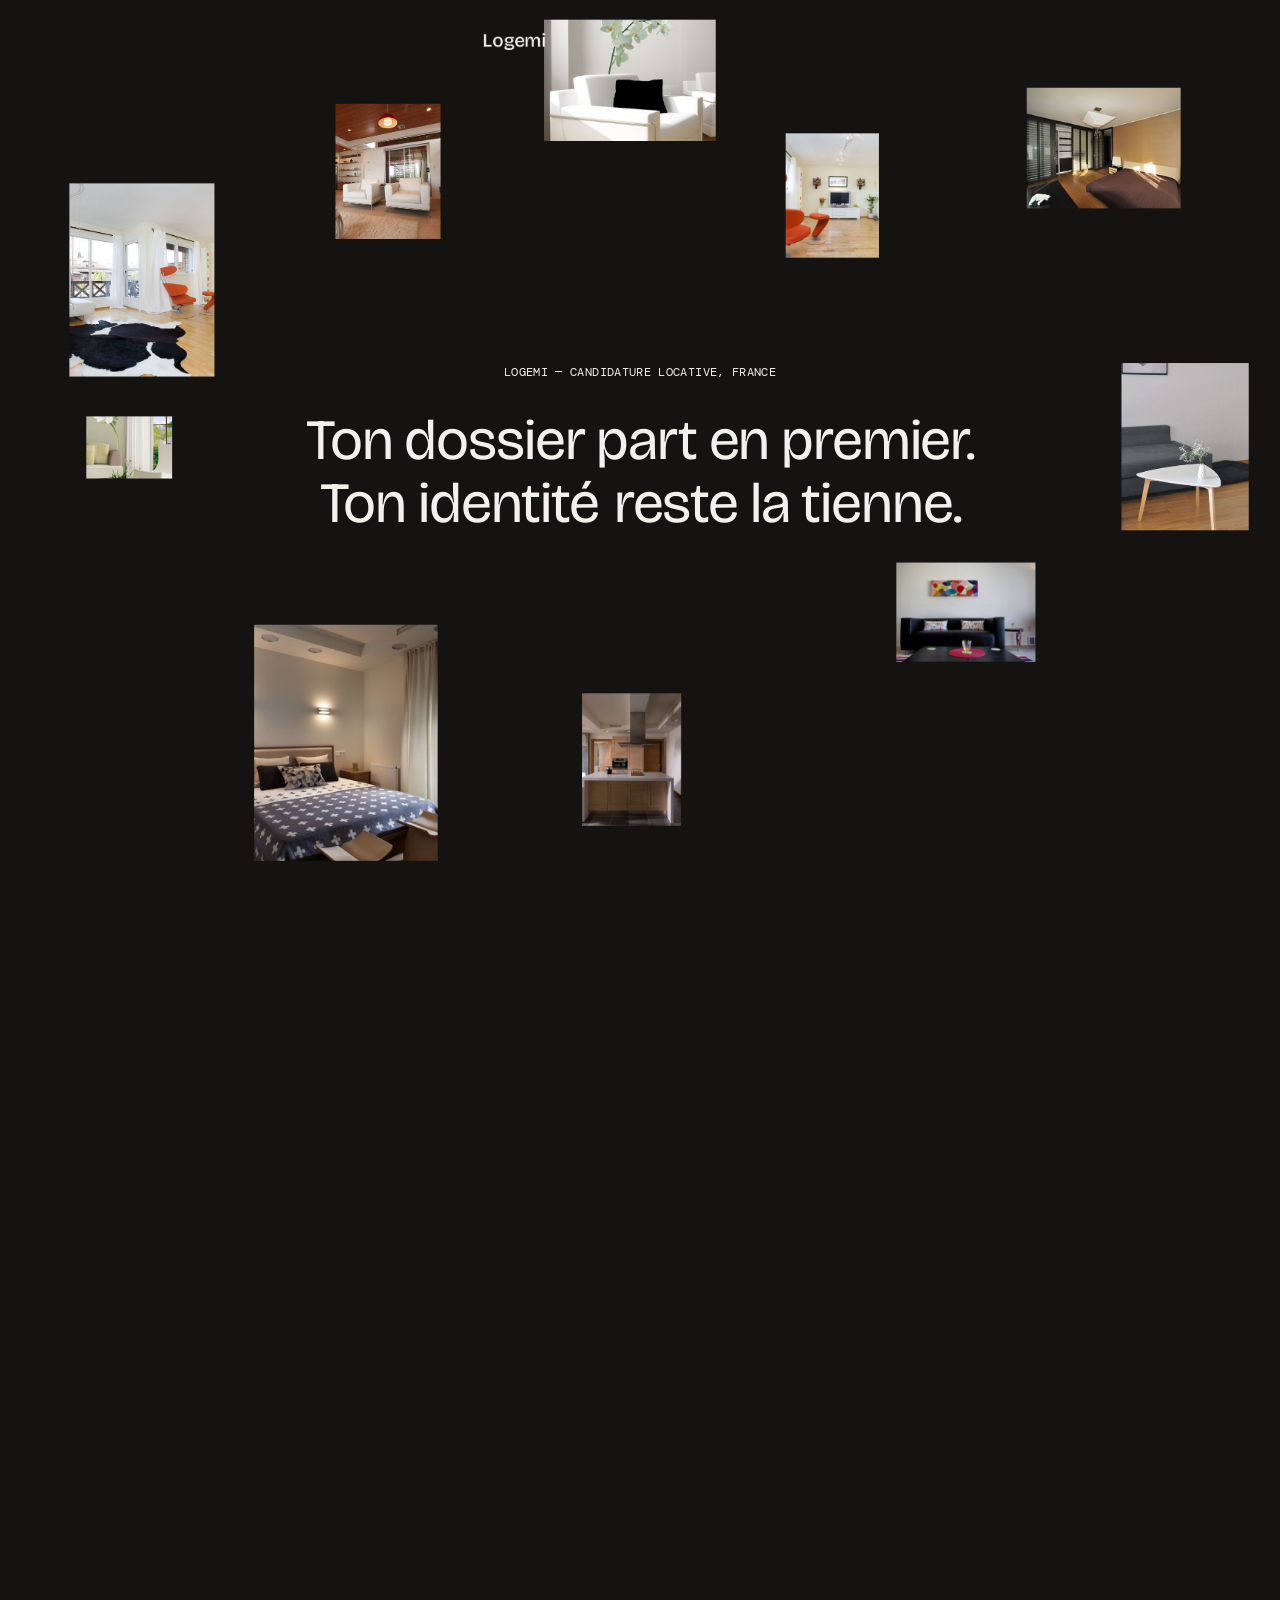
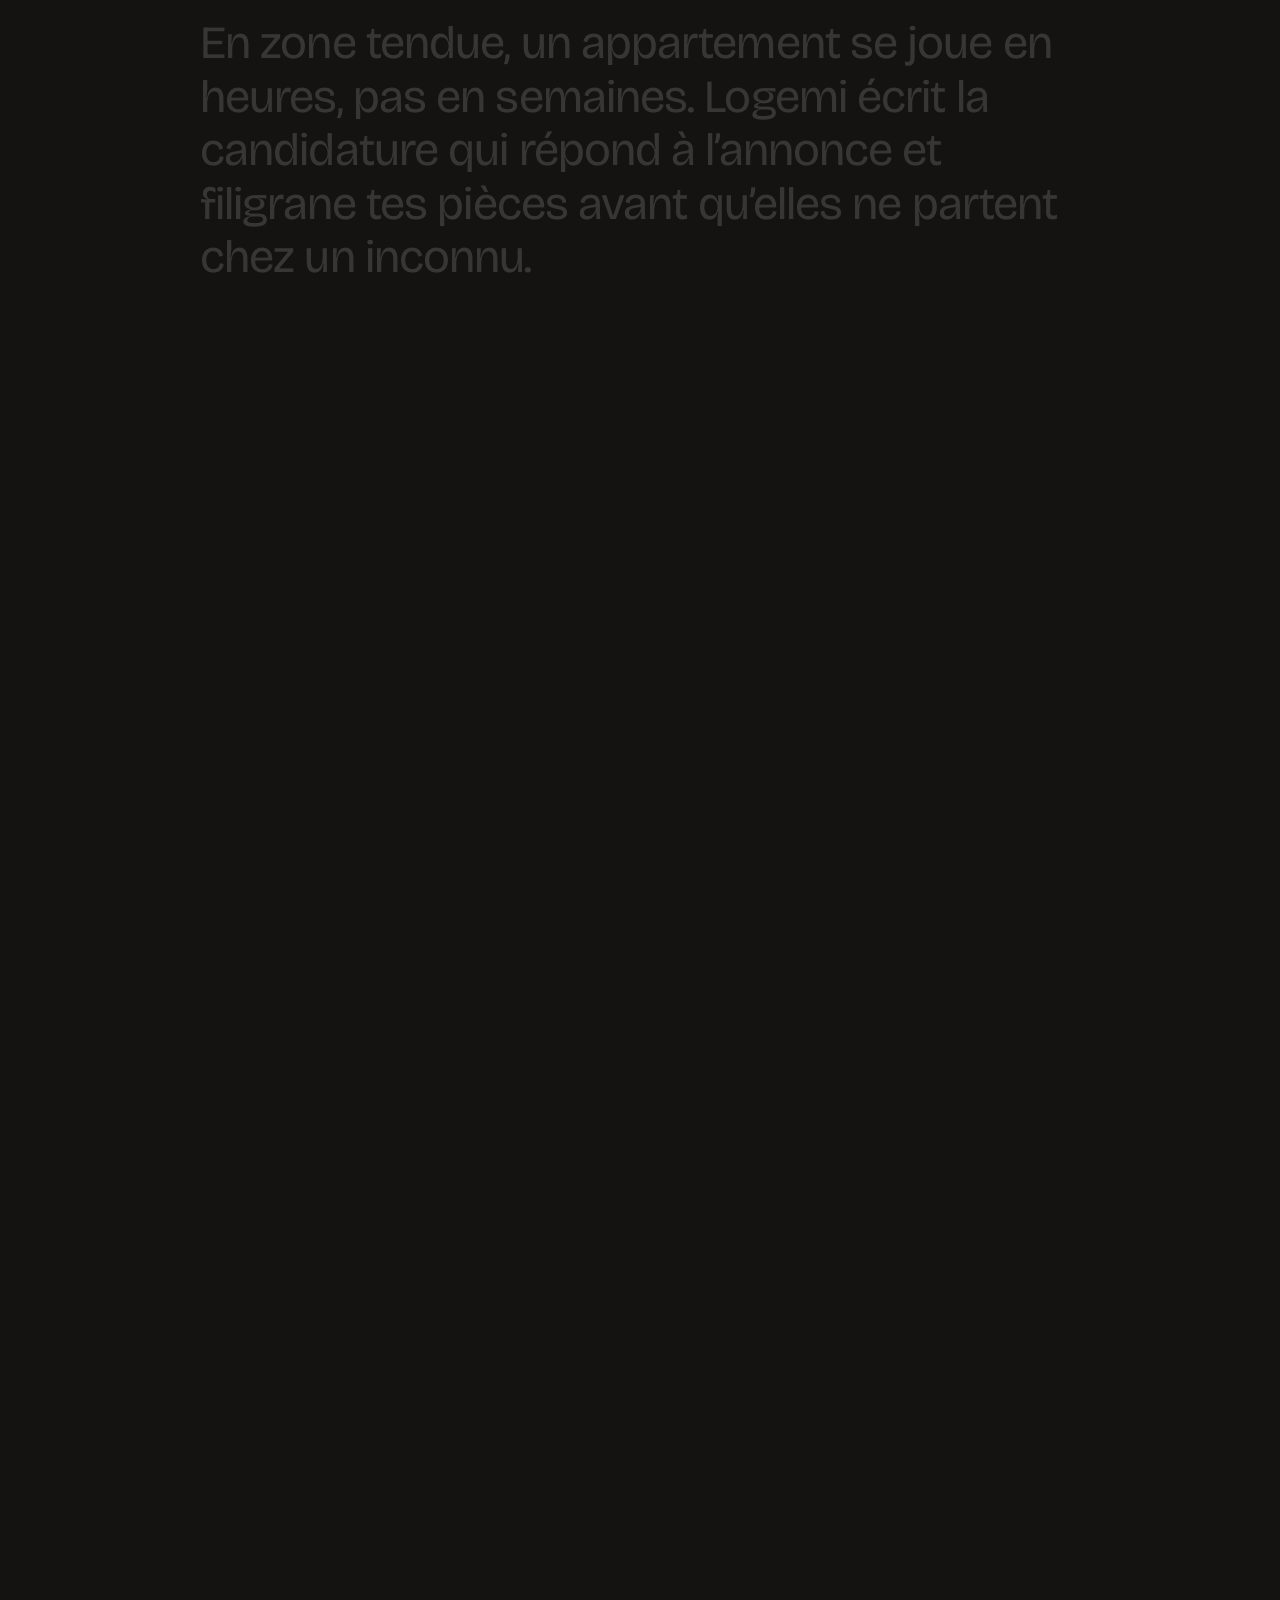
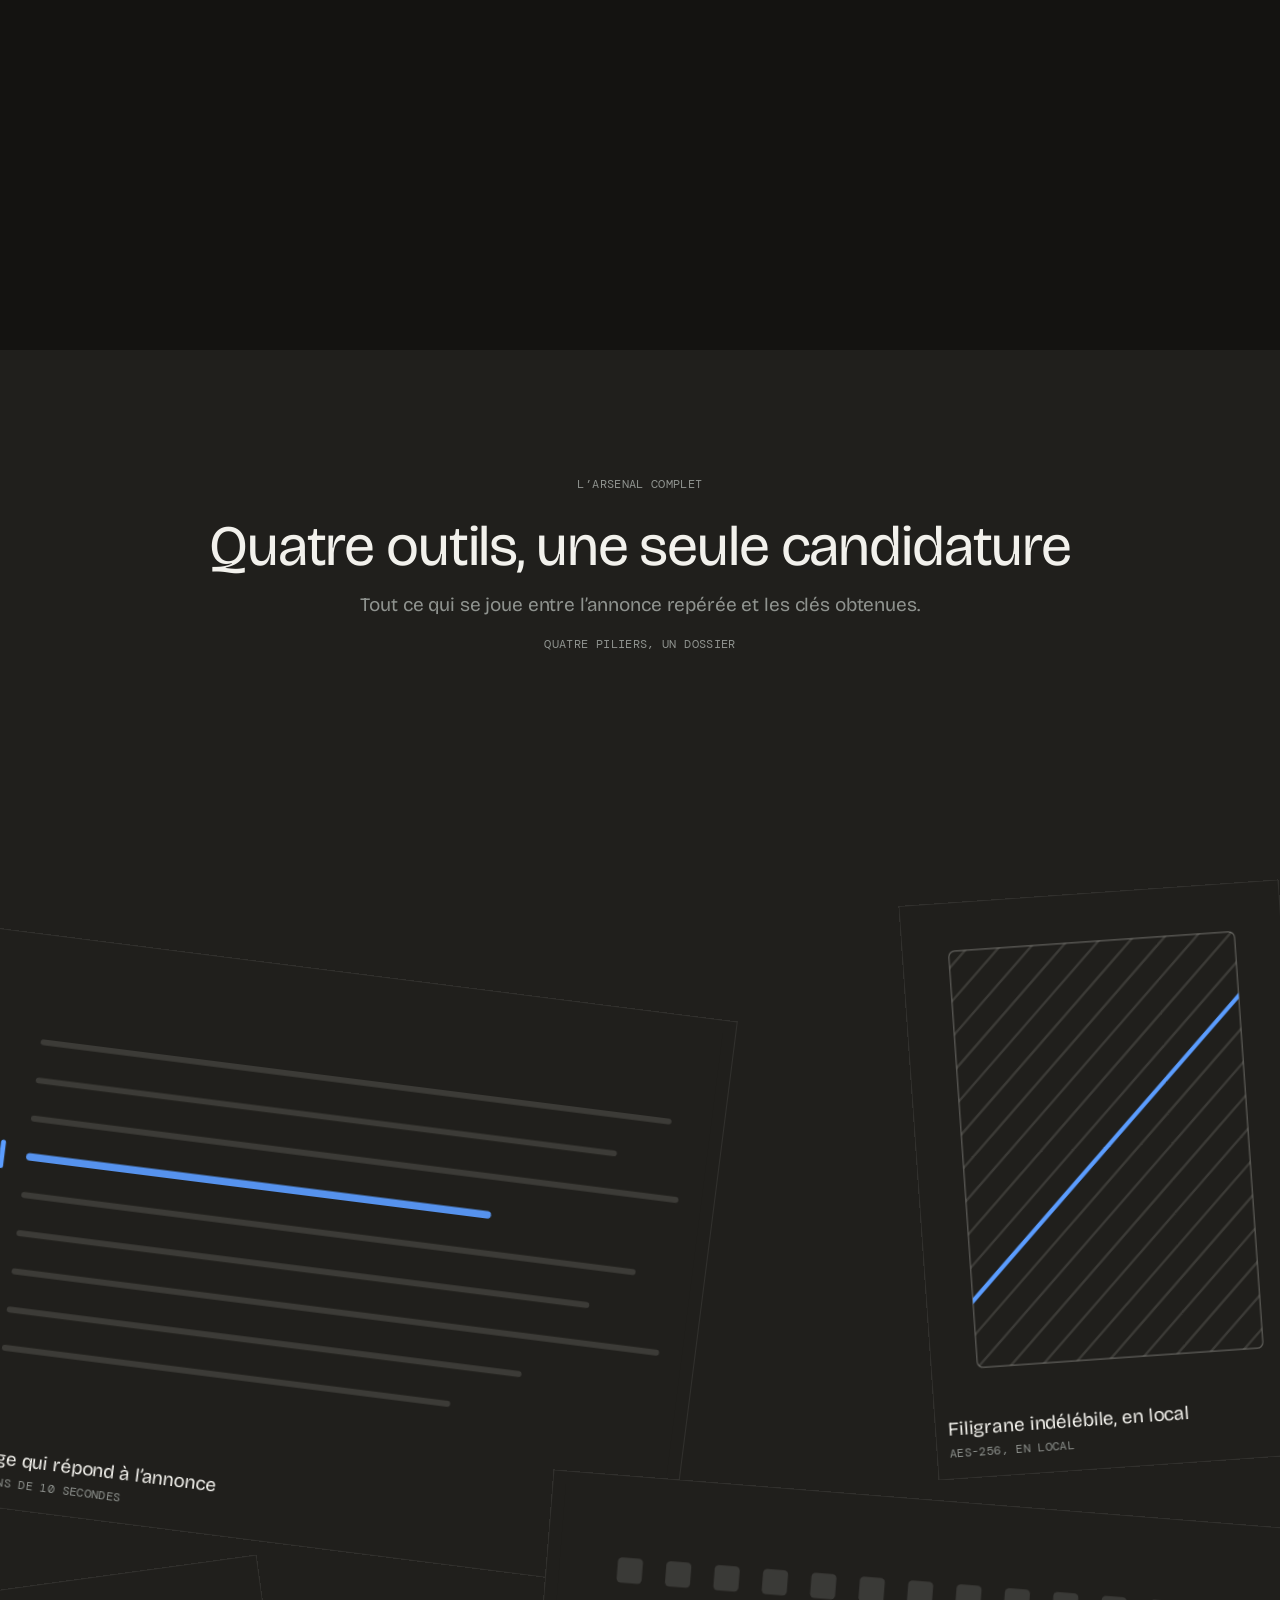
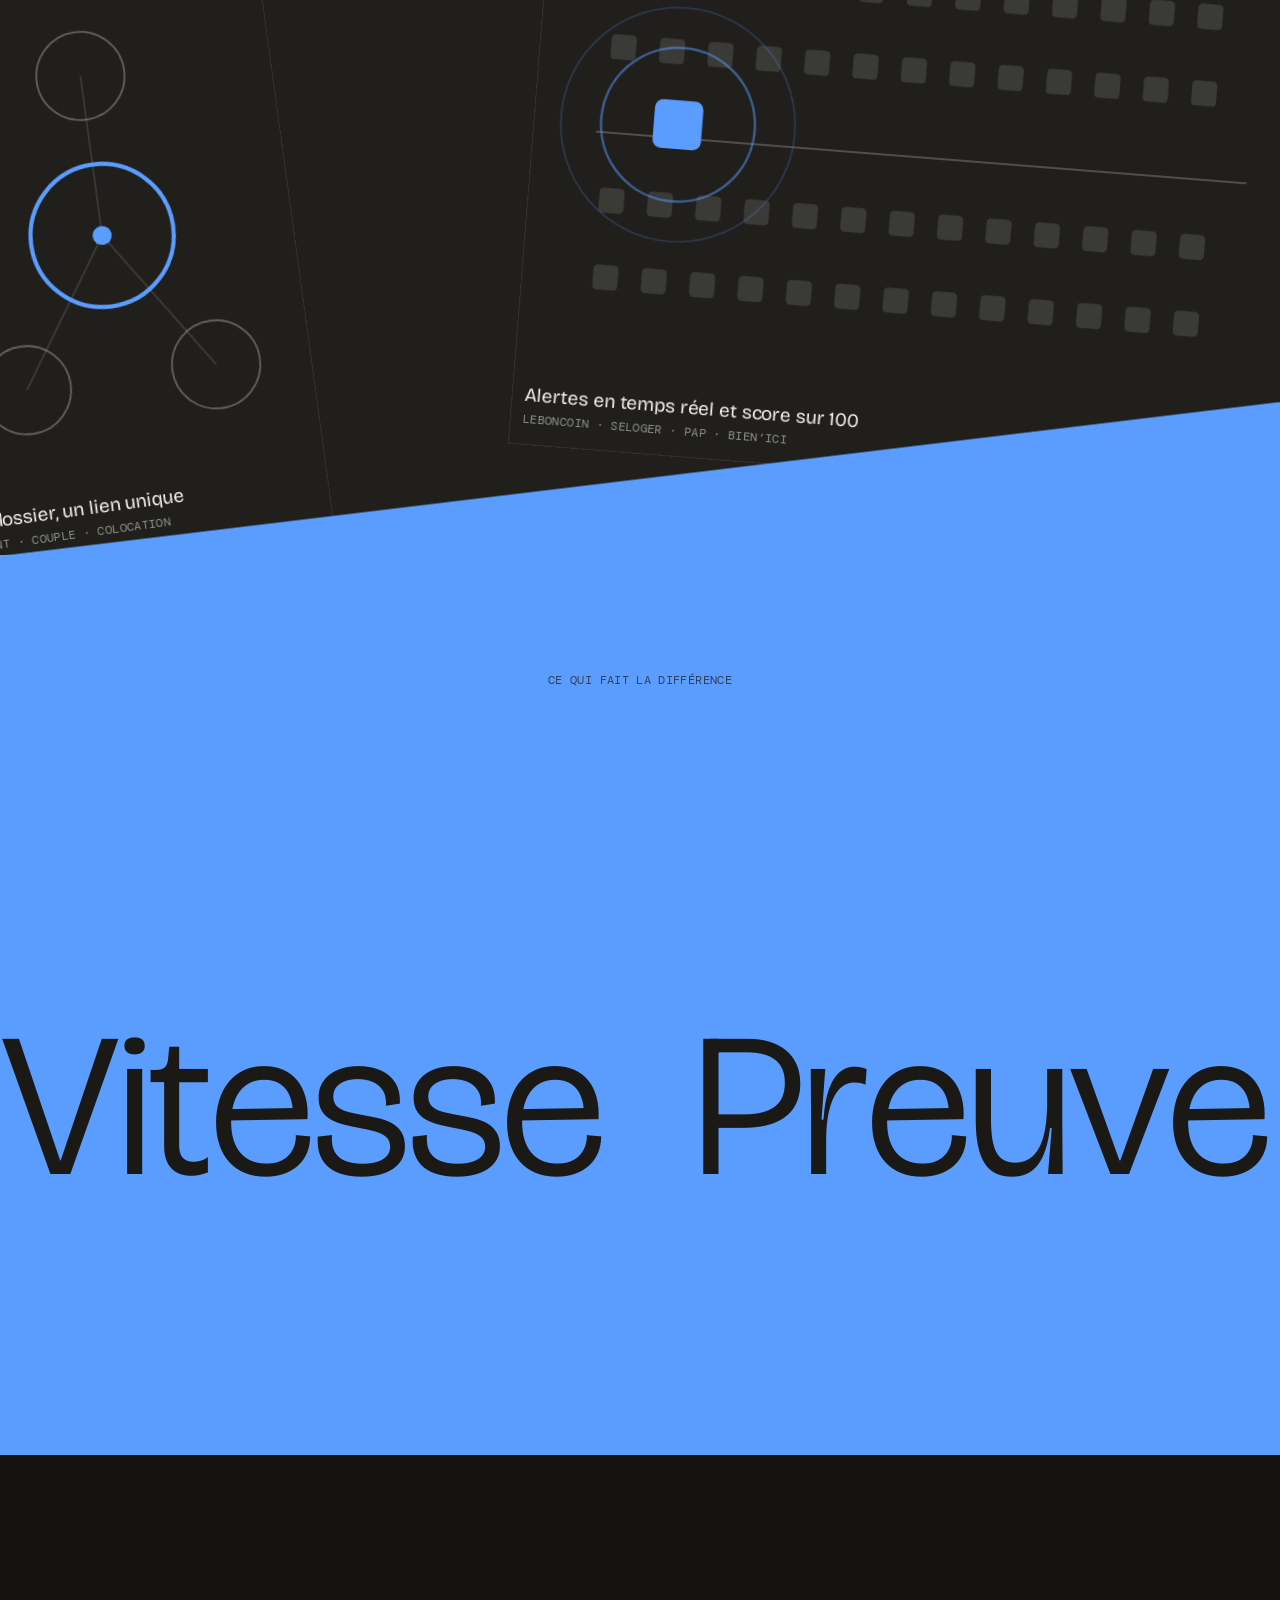
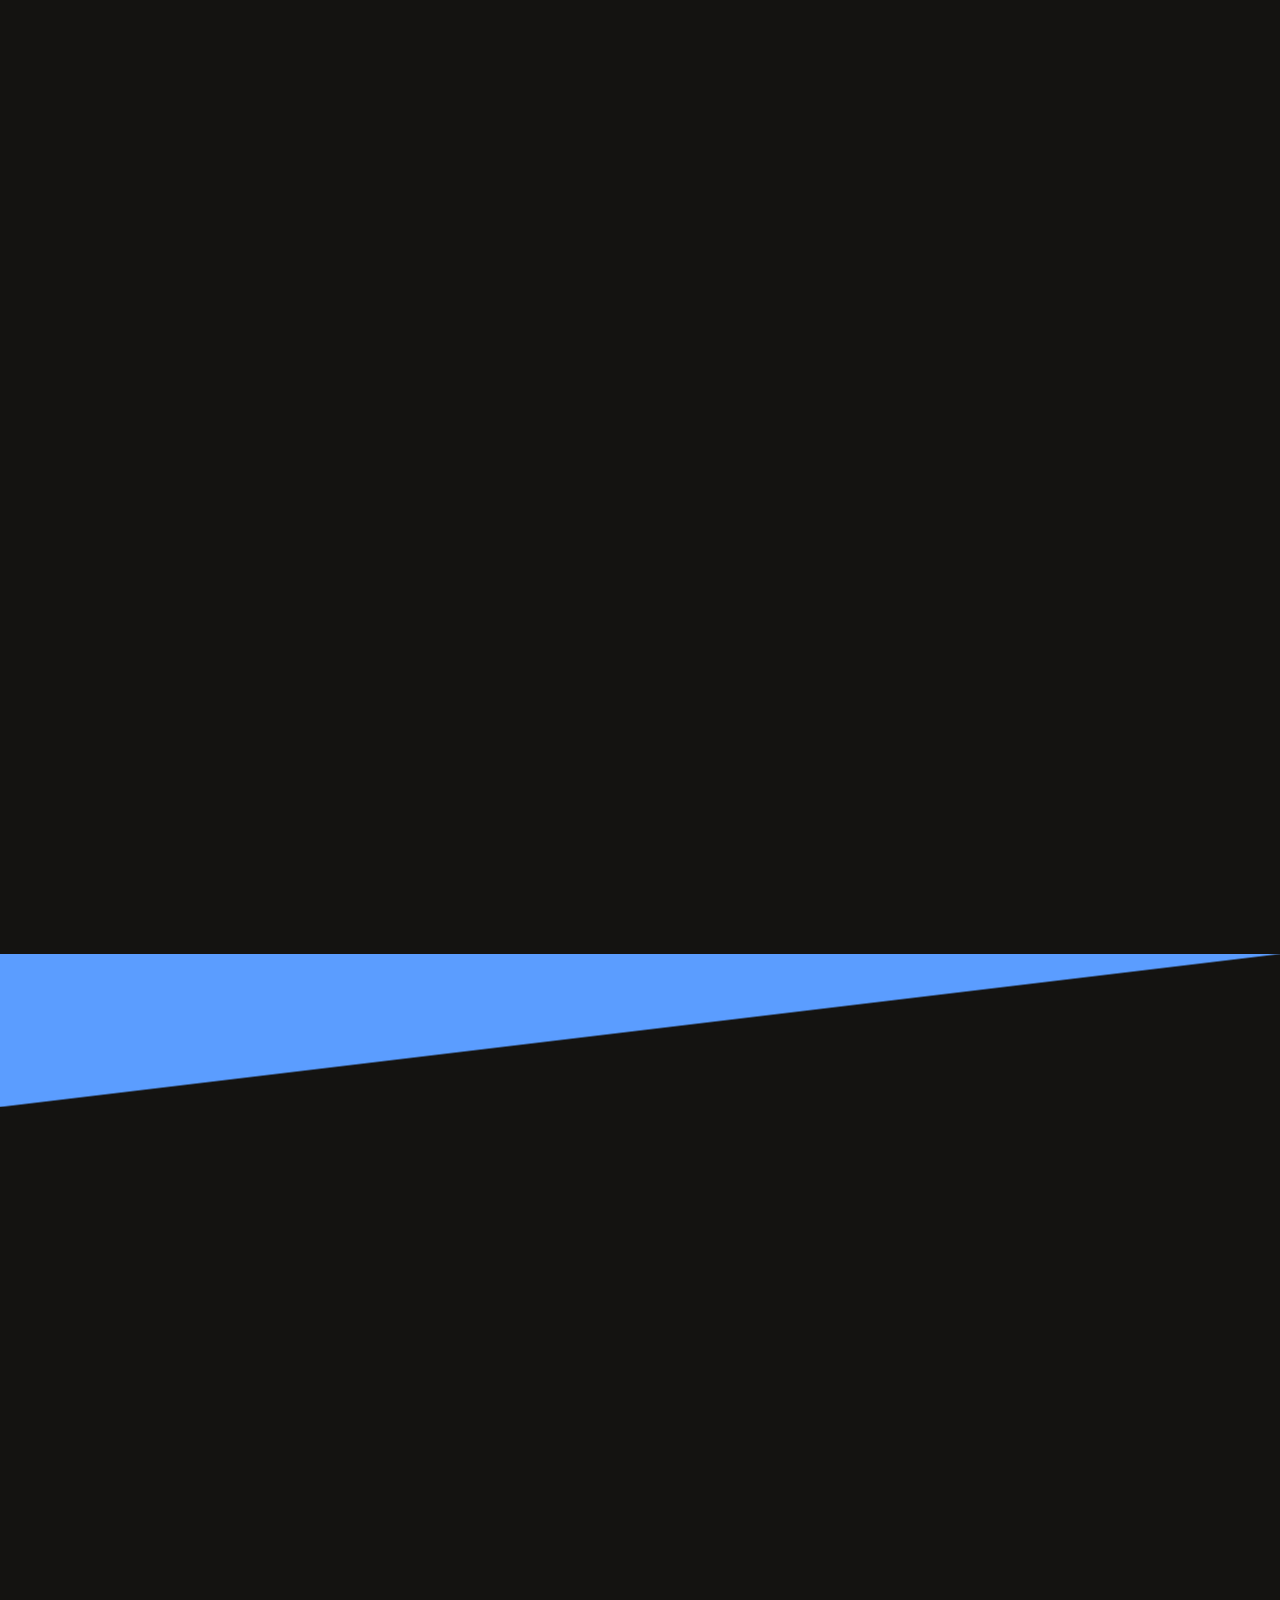
<file: index.html>
<!DOCTYPE html>
<html lang="fr" data-theme="dark">
<head>
  <meta charset="UTF-8">
  <meta name="viewport" content="width=device-width, initial-scale=1.0">
  <title>Logemi — Le copilote de candidature locative</title>
  <meta name="description" content="Filigrane tes justificatifs dans ton navigateur et génère le message qui répond à l’annonce en moins de 10 secondes. Plus de visites, zéro usurpation.">

  <!-- Aperçu au partage. content.js repose le titre au runtime, mais un robot
       de prévisualisation (WhatsApp, LinkedIn, Slack) ne lit QUE le HTML
       statique : sans ces balises, le lien partagé affiche le nom du template. -->
  <meta property="og:type" content="website">
  <meta property="og:title" content="Logemi — Le copilote de candidature locative">
  <meta property="og:description" content="Filigrane tes justificatifs dans ton navigateur et génère le message qui répond à l’annonce en moins de 10 secondes. Plus de visites, zéro usurpation.">
  <meta property="og:image" content="images/hero.jpg">
  <meta property="og:locale" content="fr_FR">
  <meta name="twitter:card" content="summary_large_image">
  <meta name="twitter:title" content="Logemi — Le copilote de candidature locative">
  <meta name="twitter:description" content="Filigrane tes justificatifs dans ton navigateur et génère le message qui répond à l’annonce en moins de 10 secondes. Plus de visites, zéro usurpation.">
  <meta name="twitter:image" content="images/hero.jpg">
  <meta name="theme-color" content="#0f0f0e">
  <link rel="preconnect" href="https://fonts.googleapis.com">
  <link rel="preconnect" href="https://fonts.gstatic.com" crossorigin>
  <link href="https://fonts.googleapis.com/css2?family=Bricolage+Grotesque:opsz,wght@12..96,300;12..96,400;12..96,500&family=DM+Mono:wght@400;500&display=optional" rel="stylesheet">
  <!-- `optional` et non `swap` : avec swap, le texte s'affiche en police de
       secours puis SAUTE quand la vraie police arrive. Sur un titre de 57px le
       décalage est massif — CLS mesuré à 1.425 au premier chargement, 0.006
       ensuite. `optional` ne permute jamais : pas de saut, au prix d'un
       premier visiteur occasionnel qui voit la police de secours. -->
  <link rel="stylesheet" href="styles.css">
</head>
<body>

  <!-- ══════════ PRELOADER ══════════ -->
  <div class="loader" id="loader" aria-hidden="true">
    <div class="loader-inner">
      <p class="loader-wordmark">Logemi</p>
      <span class="loader-rule"><i id="loaderBar"></i></span>
    </div>
  </div>

  <!-- ══════════ CONTENU ══════════ -->
  <main class="smooth" id="smooth">

    <!-- ─── SCÈNE 1 · PASTEBOARD → ZOOM TEXTE → SÉRIE EN LUMIÈRE ─── -->
    <section class="scene s-hero" id="hero" data-pin="5">
      <div class="pin">

        <div class="floaters" aria-hidden="true">
          <figure class="fl" style="--x:-4%;  --y:13%; --w:196px" data-d="0.55"><img src="images/f-01.jpg" width="360" height="480" alt=""></figure>
          <figure class="fl" style="--x:21%;   --y:3%; --w:142px" data-d="0.90"><img src="images/f-02.jpg" width="280" height="360" alt=""></figure>
          <figure class="fl" style="--x:40%;  --y:-8%; --w:232px" data-d="0.40"><img src="images/f-03.jpg" width="340" height="240" alt=""></figure>
          <figure class="fl" style="--x:63%;  --y:7%; --w:126px" data-d="0.75"><img src="images/f-04.jpg" width="300" height="400" alt=""></figure>
          <figure class="fl" style="--x:85%;  --y:1%; --w:208px" data-d="1.00"><img src="images/f-05.jpg" width="280" height="220" alt=""></figure>
          <figure class="fl" style="--x:-2%;  --y:45%; --w:116px" data-d="0.50"><img src="images/f-06.jpg" width="360" height="260" alt=""></figure>
          <figure class="fl" style="--x:94%;  --y:37%; --w:172px" data-d="0.70"><img src="images/f-07.jpg" width="320" height="420" alt=""></figure>
          <figure class="fl" style="--x:13%;  --y:71%; --w:248px" data-d="0.35"><img src="images/f-08.jpg" width="280" height="360" alt=""></figure>
          <figure class="fl" style="--x:44%;  --y:81%; --w:134px" data-d="0.85"><img src="images/f-09.jpg" width="300" height="400" alt=""></figure>
          <figure class="fl" style="--x:73%;  --y:64%; --w:188px" data-d="0.60"><img src="images/f-10.jpg" width="380" height="270" alt=""></figure>
        </div>

        <div class="hero-copy">
          <p class="hero-kicker mono" id="heroKicker">LOGEMI — CANDIDATURE LOCATIVE, FRANCE</p>
          <h1 class="hero-title">
            <span class="hero-line1" id="heroLine1">Des photographies honnêtes,</span>
            <span class="hero-line2" id="heroLine2">
              <span class="hl">pour des gens</span>
              <span class="grow" id="grow1"><img src="images/hero.jpg" width="1800" height="1200" alt="Clés posées sur le plan d’un appartement, lumière du matin"></span>
              <span class="hl">vrais.</span>
            </span>
          </h1>
        </div>

        <!-- calque plein écran : titre blanc sur l'image -->
        <div class="spot" id="spot" aria-hidden="true">
          <h2 class="spot-intro" id="spotIntro"><span>Portrait,</span> <span>mode,</span> <span>documentaire</span> <span>—</span> <span>à</span> <span>Paris.</span></h2>
        </div>

      </div>
    </section>

    <!-- ─── SCÈNE 2 · MANIFESTE (remplissage caractère par caractère) ─── -->
    <section class="scene s-fill" id="manifeste" data-pin="3.5">
      <div class="pin">
        <p class="fill-text" id="fillText">En zone tendue, un appartement se joue en heures, pas en semaines. Logemi écrit la candidature qui répond à l’annonce et <span class="boxed" id="boxedPhrase">filigrane tes pièces<svg class="box-svg" viewBox="0 0 100 100" preserveAspectRatio="none"><path id="boxPath" d="M50,6 C88,4 98,22 97,50 C96,82 76,96 49,95 C16,94 3,76 4,48 C5,18 20,7 50,6 Z"/></svg></span> avant qu’elles ne partent chez un inconnu.</p>
      </div>
    </section>

    <!-- ─── SCÈNE 3 · SÉLECTION (panneau blanc, masonry parallaxe) ─── -->
    <section class="collection" id="travaux">
      <header class="coll-head">
        <p class="mono ash">TRAVAUX CHOISIS</p>
        <h2 class="coll-title" id="collTitle">Commandes &amp; éditos</h2>
        <p class="coll-sub">Mode, presse et campagnes, photographiées comme des séries personnelles.</p>
        <p class="mono ash">HUIT PROJETS — 2019 → 2026</p>
      </header>

      <div id="collGrid"></div>
    </section>

    <!-- ─── 5 · DEVISE — train de mots-clés géants sur bande lime ─── -->
    <div class="band" id="temps">
      <div class="diag to-lime" aria-hidden="true"></div>
      <section class="scene s-motto" data-pin="4">
        <div class="pin motto-pin">
          <p class="motto-kicker mono" id="mottoKicker">CE QUI GUIDE CHAQUE IMAGE</p>
          <div class="motto-track" id="mottoTrack"></div>
          <p class="motto-hint mono" id="mottoHint"></p>
        </div>
      </section>
      <div class="diag from-lime" aria-hidden="true"></div>
    </div>

    <!-- ─── SCÈNE 5 · « UN PROJET, 3 ÉTAPES » → LE PROCESSUS IMMERSIF ─── -->
    <section class="scene s-night" id="explorer" data-pin="9">
      <div class="pin">

        <div class="night-line" id="nightLine">
          <span class="hl nw" id="nw1">Un</span>
          <span class="hl nw" id="nw2">projet,</span>
          <span class="grow" id="grow2"><img loading="lazy" decoding="async" src="images/process.jpg" width="1800" height="1200" alt="Séjour lumineux d’un appartement, fenêtre ouverte"></span>
          <span class="hl nw" id="nw3">3 étapes.</span>
        </div>

        <!-- compteur monumental : le numéro d'étape défile comme un odomètre -->
        <div class="bignum" id="bigNum" aria-hidden="true"><span class="bignum-fixed">0</span><span class="bignum-roll"><span id="bigRoll"></span></span></div>

        <!-- contenu de l'étape, à gauche -->
        <div class="psteps" id="psteps"></div>

        <p class="steps-cta" id="stepsCta">
          <a href="#contact" data-nav id="stepsCtaLink">Réserver une séance →<svg class="cta-oval" viewBox="0 0 100 100" preserveAspectRatio="none" aria-hidden="true"><path id="ctaOval" d="M50,6 C88,4 98,22 97,50 C96,82 76,96 49,95 C16,94 3,76 4,48 C5,18 20,7 50,6 Z"/></svg></a>
        </p>

        <!-- rideau de lames : essuie le plein écran SANS jamais dézoomer -->
        <div class="wipe" id="nightWipe" aria-hidden="true"><span></span><span></span><span></span><span></span><span></span><span></span><span></span></div>

      </div>
    </section>

    <!-- ─── 8 · PREUVE SOCIALE — citation en rideau, guillemets géants ─── -->
    <section class="scene s-quote" id="temoignage" data-pin="3">
      <div class="pin">
        <div class="q-stack">
          <span class="q-glyph" aria-hidden="true">“</span>
          <blockquote class="q-block">
            <p class="q-text" id="quoteText"></p>
          </blockquote>
          <div class="q-sign">
            <span class="q-rule" aria-hidden="true"></span>
            <div class="q-sign-row" id="quoteAuthorWrap">
              <p class="q-name" id="quoteAuthor"></p>
              <p class="q-ctx mono ash" id="figKicker"></p>
              <p class="q-fig" id="bigFigure"><span class="fig-pre" id="figPre"></span><span class="fig-val" id="figVal">0</span><span class="fig-unit" id="figUnit"></span></p>
            </div>
          </div>
        </div>
      </div>
    </section>

    <!-- ─── SCÈNE 9 · OBJECTIONS — PHRASES + TRAÎNÉE D'IMAGES SOUS LA SOURIS ─── -->
    <section class="scene s-final" id="final" data-pin="2.6">
      <div class="pin">
        <p class="final-text">
          <span class="fs" id="fs1">Pas de décor.</span>
          <span class="fs" id="fs2">Pas de poses.</span>
          <span class="fs" id="fs3">Pas de filtres.</span><br>
          <span class="fs" id="fs4">Juste vous, <span class="pill" id="pillPhrase">en vrai.<svg class="pill-svg" viewBox="0 0 100 100" preserveAspectRatio="none"><path id="pillPath" d="M50,6 C88,4 98,22 97,50 C96,82 76,96 49,95 C16,94 3,76 4,48 C5,18 20,7 50,6 Z"/></svg></span></span>
        </p>

        <!-- réserve d'images pour la traînée sous la souris -->
        <div class="trail" id="trail" aria-hidden="true">
          <img loading="lazy" decoding="async" src="images/t-01.jpg" width="220" height="280"   style="--tw:150px" alt="">
          <img loading="lazy" decoding="async" src="images/t-02.jpg" width="240" height="300"   style="--tw:190px" alt="">
          <img loading="lazy" decoding="async" src="images/t-03.jpg" width="200" height="260"  style="--tw:120px" alt="">
          <img loading="lazy" decoding="async" src="images/t-04.jpg" width="230" height="280"  style="--tw:200px" alt="">
          <img loading="lazy" decoding="async" src="images/t-05.jpg" width="280" height="340" style="--tw:96px"  alt="">
          <img loading="lazy" decoding="async" src="images/t-06.jpg" width="220" height="270"  style="--tw:170px" alt="">
          <img loading="lazy" decoding="async" src="images/t-07.jpg" width="210" height="260"  style="--tw:34px"  alt="">
          <img loading="lazy" decoding="async" src="images/t-08.jpg" width="230" height="290"  style="--tw:140px" alt="">
          <img loading="lazy" decoding="async" src="images/t-09.jpg" width="230" height="300"  style="--tw:200px" alt="">
          <img loading="lazy" decoding="async" src="images/t-10.jpg" width="240" height="200" style="--tw:110px" alt="">
          <img loading="lazy" decoding="async" src="images/t-11.jpg" width="230" height="180"  style="--tw:28px"  alt="">
          <img loading="lazy" decoding="async" src="images/t-12.jpg" width="240" height="300"  style="--tw:160px" alt="">
          <img loading="lazy" decoding="async" src="images/t-13.jpg" width="280" height="340"  style="--tw:130px" alt="">
          <img loading="lazy" decoding="async" src="images/t-14.jpg" width="230" height="280"  style="--tw:180px" alt="">
          <img loading="lazy" decoding="async" src="images/t-15.jpg" width="220" height="270"  style="--tw:40px"  alt="">
          <img loading="lazy" decoding="async" src="images/t-16.jpg" width="240" height="290"  style="--tw:150px" alt="">
          <img loading="lazy" decoding="async" src="images/t-17.jpg" width="240" height="180"  style="--tw:120px" alt="">
          <img loading="lazy" decoding="async" src="images/t-18.jpg" width="240" height="310"  style="--tw:200px" alt="">
          <img loading="lazy" decoding="async" src="images/t-19.jpg" width="230" height="290" style="--tw:100px" alt="">
          <img loading="lazy" decoding="async" src="images/t-20.jpg" width="240" height="290"  style="--tw:170px" alt="">
        </div>
      </div>
    </section>

    <!-- ─── FOOTER ─── -->
    <footer class="footer" id="contact">
      <p class="footer-kicker mono ash reveal">UN PROJET, UNE IMAGE EN TÊTE ?</p>
      <a class="footer-mail reveal" href="mailto:bonjour@eliseaubert.fr"><span class="footer-mail-text">bonjour@eliseaubert.fr</span></a>
      <p class="footer-reassurance mono ash reveal">RÉPONSE SOUS 24 H — DEVIS GRATUIT, SANS ENGAGEMENT</p>
      <h2 class="footer-name" id="footerName" aria-label="Logemi">Logemi</h2>
      <div class="footer-bottom">
        <p class="mono ash">© 2026 — PARIS, FRANCE</p>
        <p class="mono"><a href="https://www.instagram.com/elise.aubert" target="_blank" rel="noopener">INSTAGRAM ↗</a>&nbsp;&nbsp;&nbsp;<a href="https://www.behance.net/eliseaubert" target="_blank" rel="noopener">BEHANCE ↗</a></p>
        <p class="mono ash">FAITE AVEC DE LA LUMIÈRE</p>
      </div>
    </footer>

  </main>

  <!-- ══════════ CHROME FIXE — barre flottante en haut ══════════ -->

  <header class="dock" id="dock">
    <a class="dock-wordmark" href="#hero" data-nav>Logemi</a>
    <nav class="dock-nav" aria-label="Navigation principale">
      <a class="dock-link mono" href="#travaux" data-nav>TRAVAUX</a>
      <a class="dock-link mono" href="#explorer" data-nav data-landing="0.8">SÉRIES</a>
    </nav>
    <a class="dock-cta mono" href="#contact" data-nav>RÉSERVER</a>
  </header>

  <script src="content.js"></script>
  <script src="app.js"></script>
</body>
</html>
</file>
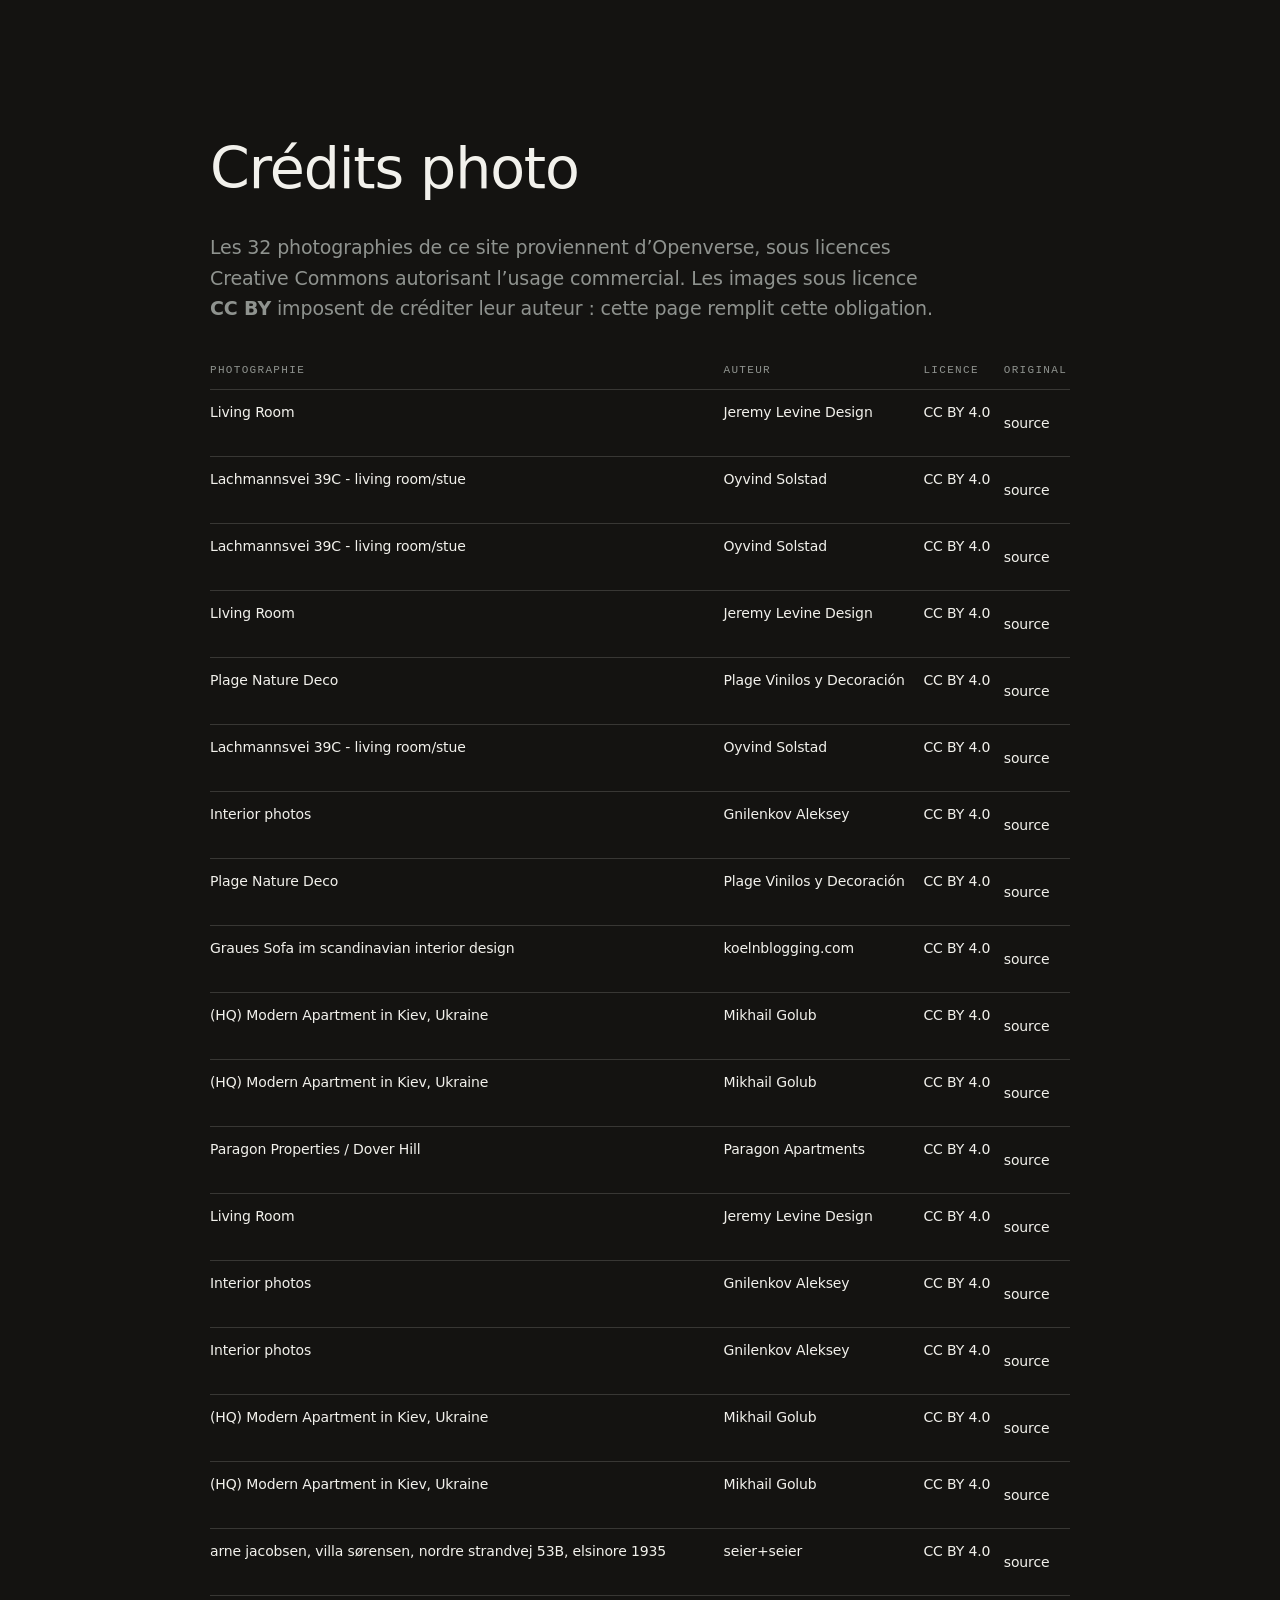
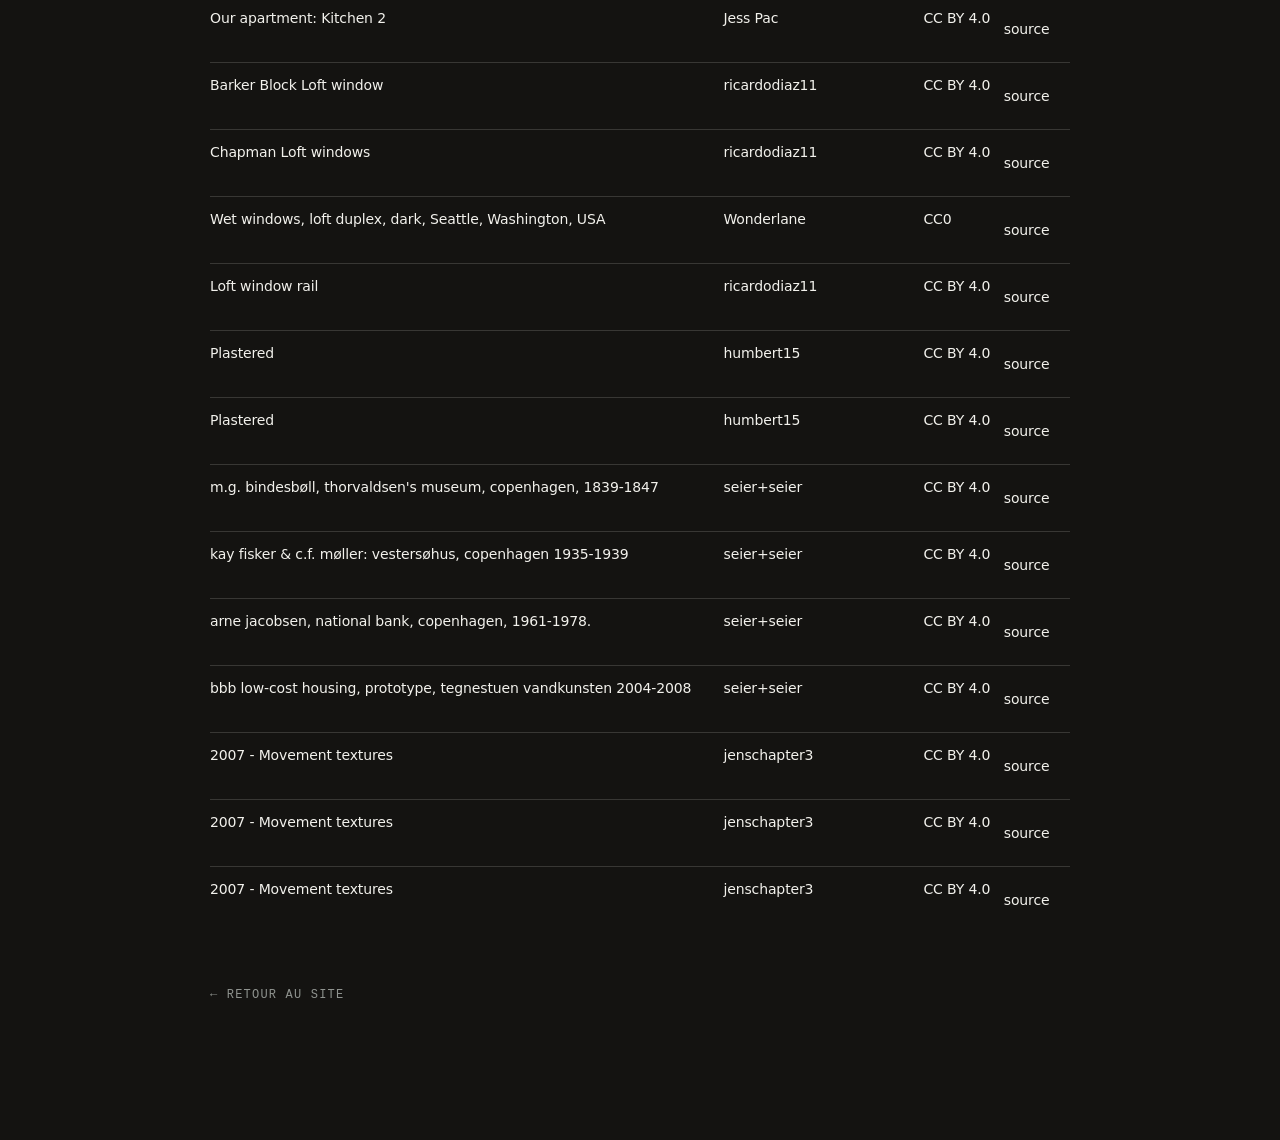
<file: credits.html>
<!doctype html>
<html lang="fr" data-theme="dark"><head>
<meta charset="utf-8"><meta name="viewport" content="width=device-width,initial-scale=1">
<title>Crédits photo — Logemi</title>
<meta name="description" content="Attribution des photographies utilisées sur le site Logemi, sous licence Creative Commons.">
<link rel="stylesheet" href="styles.css">
<style>
 body{background:var(--bone);color:var(--ink);padding:var(--gutter);
      font-family:var(--sans);line-height:1.6}
 main{max-width:860px;margin:0 auto;padding:8vh 0}
 h1{font-size:var(--t-heading);letter-spacing:-.02em;font-weight:400;margin:0 0 18px}
 p{max-width:62ch;color:var(--ash)}
 a{color:inherit}
 /* à 320px un tableau de 4 colonnes ne tient pas : on le rend défilable
    dans son propre cadre plutôt que de faire défiler la PAGE. */
 .scroller{overflow-x:auto;-webkit-overflow-scrolling:touch}
 table{width:100%;min-width:430px;border-collapse:collapse;margin-top:38px;font-size:14px}
 td a{display:inline-flex;align-items:center;min-height:44px}
 th{text-align:left;font-family:var(--mono);font-size:11px;letter-spacing:.12em;
    text-transform:uppercase;color:var(--ash);padding-bottom:10px;font-weight:400}
 td{padding:11px 10px 11px 0;border-top:1px solid var(--ink-faint);vertical-align:top}
 .back{display:inline-flex;align-items:center;min-height:44px;font-family:var(--mono);
       font-size:12px;letter-spacing:.1em;text-transform:uppercase;margin-top:40px}
</style></head><body><main>
<h1>Crédits photo</h1>
<p>Les 32 photographies de ce site proviennent d&rsquo;Openverse, sous licences
Creative Commons autorisant l&rsquo;usage commercial. Les images sous licence
<strong>CC&nbsp;BY</strong> imposent de créditer leur auteur : cette page remplit
cette obligation.</p>
<div class="scroller"><table>
<thead><tr><th>Photographie</th><th>Auteur</th><th>Licence</th><th>Original</th></tr></thead>
<tbody>
<tr><td>Living Room</td><td>Jeremy Levine Design</td><td>CC BY 4.0</td><td><a href="https://live.staticflickr.com/3397/3239281135_9a7230b5e0_b.jpg" target="_blank" rel="noopener">source</a></td></tr>
<tr><td>Lachmannsvei 39C - living room/stue</td><td>Oyvind Solstad</td><td>CC BY 4.0</td><td><a href="https://live.staticflickr.com/2348/2302104436_951c8b905c_b.jpg" target="_blank" rel="noopener">source</a></td></tr>
<tr><td>Lachmannsvei 39C - living room/stue</td><td>Oyvind Solstad</td><td>CC BY 4.0</td><td><a href="https://live.staticflickr.com/2052/2301310989_79aa1822c4_b.jpg" target="_blank" rel="noopener">source</a></td></tr>
<tr><td>LIving Room</td><td>Jeremy Levine Design</td><td>CC BY 4.0</td><td><a href="https://live.staticflickr.com/3332/3640921488_c3a578da95_b.jpg" target="_blank" rel="noopener">source</a></td></tr>
<tr><td>Plage Nature Deco</td><td>Plage Vinilos y Decoración</td><td>CC BY 4.0</td><td><a href="https://live.staticflickr.com/5189/5549370139_1f45e8f4fe_b.jpg" target="_blank" rel="noopener">source</a></td></tr>
<tr><td>Lachmannsvei 39C - living room/stue</td><td>Oyvind Solstad</td><td>CC BY 4.0</td><td><a href="https://live.staticflickr.com/3253/2302105132_67beab4661_b.jpg" target="_blank" rel="noopener">source</a></td></tr>
<tr><td>Interior photos</td><td>Gnilenkov Aleksey</td><td>CC BY 4.0</td><td><a href="https://live.staticflickr.com/7125/6859865652_5a07ece3d9_b.jpg" target="_blank" rel="noopener">source</a></td></tr>
<tr><td>Plage Nature Deco</td><td>Plage Vinilos y Decoración</td><td>CC BY 4.0</td><td><a href="https://live.staticflickr.com/5252/5549953866_d289b09804_b.jpg" target="_blank" rel="noopener">source</a></td></tr>
<tr><td>Graues Sofa im scandinavian interior design</td><td>koelnblogging.com</td><td>CC BY 4.0</td><td><a href="https://live.staticflickr.com/4413/36217160472_eca170ce93_b.jpg" target="_blank" rel="noopener">source</a></td></tr>
<tr><td>(HQ) Modern Apartment in Kiev, Ukraine</td><td>Mikhail Golub</td><td>CC BY 4.0</td><td><a href="https://live.staticflickr.com/3731/11534728553_8d05561c8b_b.jpg" target="_blank" rel="noopener">source</a></td></tr>
<tr><td>(HQ) Modern Apartment in Kiev, Ukraine</td><td>Mikhail Golub</td><td>CC BY 4.0</td><td><a href="https://live.staticflickr.com/5531/11534609324_7aa512a819_b.jpg" target="_blank" rel="noopener">source</a></td></tr>
<tr><td>Paragon Properties / Dover Hill</td><td>Paragon Apartments</td><td>CC BY 4.0</td><td><a href="https://live.staticflickr.com/3628/4592038225_01ccbbf641_b.jpg" target="_blank" rel="noopener">source</a></td></tr>
<tr><td>Living Room</td><td>Jeremy Levine Design</td><td>CC BY 4.0</td><td><a href="https://live.staticflickr.com/3359/3640924252_21e2e7d3ff_b.jpg" target="_blank" rel="noopener">source</a></td></tr>
<tr><td>Interior photos</td><td>Gnilenkov Aleksey</td><td>CC BY 4.0</td><td><a href="https://live.staticflickr.com/7131/7006075019_e5dc590fc2_b.jpg" target="_blank" rel="noopener">source</a></td></tr>
<tr><td>Interior photos</td><td>Gnilenkov Aleksey</td><td>CC BY 4.0</td><td><a href="https://live.staticflickr.com/7198/6859860026_88b94d00bf_b.jpg" target="_blank" rel="noopener">source</a></td></tr>
<tr><td>(HQ) Modern Apartment in Kiev, Ukraine</td><td>Mikhail Golub</td><td>CC BY 4.0</td><td><a href="https://live.staticflickr.com/3690/11534675394_b7ed3c8e96_b.jpg" target="_blank" rel="noopener">source</a></td></tr>
<tr><td>(HQ) Modern Apartment in Kiev, Ukraine</td><td>Mikhail Golub</td><td>CC BY 4.0</td><td><a href="https://live.staticflickr.com/7322/11534624796_a15841c7a1_b.jpg" target="_blank" rel="noopener">source</a></td></tr>
<tr><td>arne jacobsen, villa sørensen, nordre strandvej 53B, elsinore 1935</td><td>seier+seier</td><td>CC BY 4.0</td><td><a href="https://live.staticflickr.com/4022/4301995006_2b239f8298_b.jpg" target="_blank" rel="noopener">source</a></td></tr>
<tr><td>Our apartment: Kitchen 2</td><td>Jess Pac</td><td>CC BY 4.0</td><td><a href="https://live.staticflickr.com/3320/3435988774_cf333d22bb_b.jpg" target="_blank" rel="noopener">source</a></td></tr>
<tr><td>Barker Block Loft window</td><td>ricardodiaz11</td><td>CC BY 4.0</td><td><a href="https://live.staticflickr.com/3267/2561640225_29f21ca084_b.jpg" target="_blank" rel="noopener">source</a></td></tr>
<tr><td>Chapman Loft windows</td><td>ricardodiaz11</td><td>CC BY 4.0</td><td><a href="https://live.staticflickr.com/3024/2344982906_c9c8284cff_b.jpg" target="_blank" rel="noopener">source</a></td></tr>
<tr><td>Wet windows, loft duplex, dark, Seattle, Washington, USA</td><td>Wonderlane</td><td>CC0</td><td><a href="https://live.staticflickr.com/2815/9709576212_44fcbb3b20_b.jpg" target="_blank" rel="noopener">source</a></td></tr>
<tr><td>Loft window rail</td><td>ricardodiaz11</td><td>CC BY 4.0</td><td><a href="https://live.staticflickr.com/2185/2344153867_8e5233d68a_b.jpg" target="_blank" rel="noopener">source</a></td></tr>
<tr><td>Plastered</td><td>humbert15</td><td>CC BY 4.0</td><td><a href="https://live.staticflickr.com/7074/7047923769_98c4a44f5b_b.jpg" target="_blank" rel="noopener">source</a></td></tr>
<tr><td>Plastered</td><td>humbert15</td><td>CC BY 4.0</td><td><a href="https://live.staticflickr.com/7240/7047924265_64307e6c0c_b.jpg" target="_blank" rel="noopener">source</a></td></tr>
<tr><td>m.g. bindesbøll, thorvaldsen's museum, copenhagen, 1839-1847</td><td>seier+seier</td><td>CC BY 4.0</td><td><a href="https://live.staticflickr.com/2287/2505791935_8515b6c8c3_b.jpg" target="_blank" rel="noopener">source</a></td></tr>
<tr><td>kay fisker &amp; c.f. møller: vestersøhus, copenhagen 1935-1939</td><td>seier+seier</td><td>CC BY 4.0</td><td><a href="https://live.staticflickr.com/2590/4053314524_9e5f0491c2_b.jpg" target="_blank" rel="noopener">source</a></td></tr>
<tr><td>arne jacobsen, national bank, copenhagen, 1961-1978.</td><td>seier+seier</td><td>CC BY 4.0</td><td><a href="https://live.staticflickr.com/2339/2426673336_6e5a0fd011_b.jpg" target="_blank" rel="noopener">source</a></td></tr>
<tr><td>bbb low-cost housing, prototype, tegnestuen vandkunsten 2004-2008</td><td>seier+seier</td><td>CC BY 4.0</td><td><a href="https://live.staticflickr.com/2101/2263988203_96ca17ca43_b.jpg" target="_blank" rel="noopener">source</a></td></tr>
<tr><td>2007 - Movement textures</td><td>jenschapter3</td><td>CC BY 4.0</td><td><a href="https://live.staticflickr.com/3504/3939314743_1ff41049eb_b.jpg" target="_blank" rel="noopener">source</a></td></tr>
<tr><td>2007 - Movement textures</td><td>jenschapter3</td><td>CC BY 4.0</td><td><a href="https://live.staticflickr.com/2593/3939313697_987d2e8332_b.jpg" target="_blank" rel="noopener">source</a></td></tr>
<tr><td>2007 - Movement textures</td><td>jenschapter3</td><td>CC BY 4.0</td><td><a href="https://live.staticflickr.com/3501/3940089388_72d6ebda9a_b.jpg" target="_blank" rel="noopener">source</a></td></tr>
</tbody></table></div>
<p><a class="back" href="./">&larr; Retour au site</a></p>
</main></body></html>
</file>
<file: styles.css>
/* ═══════════════════════════════════════════════════════════
   TEMPLATE « SITE IMMERSIF » — feuille de style canonique
   NE PAS MODIFIER en dehors des tokens :root (thème + accent).
   Le thème se choisit par <html data-theme="dark"> (light par
   défaut) ; l'accent par --lime / --lime-ink.
   ═══════════════════════════════════════════════════════════ */

:root {
  /* ═══ THÈME LIGHT (défaut) — surcharge dark plus bas ═══ */
  --ink-rgb: 26, 25, 21;          /* composantes RGB du texte (pour les rgba) */
  --bone: #f4f3f0;                /* toile de fond */
  --ink: #1a1915;                 /* texte principal */
  --ash: #82868e;                 /* texte secondaire */
  --white: #ffffff;               /* surfaces élevées (header, panneau, tuiles) */

  /* ═══ ACCENT — les 2 seules variables à changer pour une autre couleur ═══ */
  --lime: #5b9dff;                /* accent (bouton CTA, bande devise, éléments accent) */
  --lime-ink: #1a1915;            /* texte posé SUR l'accent */

  --ink-faint: rgba(var(--ink-rgb), 0.16);
  /* texte posé SUR une photo sombre : reste blanc dans les deux thèmes */
  --on-media: #ffffff;

  --sans: 'Bricolage Grotesque', ui-sans-serif, system-ui, sans-serif;
  --geo: var(--sans);
  --mono: 'DM Mono', ui-monospace, SFMono-Regular, Menlo, monospace;

  --t-heading: clamp(34px, 4.6vw, 57px);
  /* ═══ GÉOMÉTRIE — Loi 5 : deux valeurs, écart maximal, jamais une rampe ═══
     GESTE SIGNATURE : tout est à angle vif. Le SEUL élément arrondi de tout
     le site est le bouton d'action — c'est ce qui le désigne comme l'action.
     INTERDIT : arrondir une carte, une image ou un panneau. Le jour où deux
     choses sont arrondies, le bouton ne signale plus rien. */
  --radius: 0;                    /* structure : cartes, images, panneaux */
  --radius-action: 999px;         /* l'UNIQUE action — rien d'autre */
  --gutter: clamp(20px, 4vw, 64px);

  --ease-out: cubic-bezier(0.19, 1, 0.22, 1);
  --ease-inout: cubic-bezier(0.77, 0, 0.175, 1);
}

/* ═══ THÈME DARK — activé par <html data-theme="dark"> ═══ */
html[data-theme="dark"] {
  --ink-rgb: 242, 241, 236;
  --bone: #141311;
  --ink: #f2f1ec;
  --ash: #8f938f;
  --white: #201f1c;
  --ink-faint: rgba(var(--ink-rgb), 0.16);
  /* texte posé SUR une photo sombre : reste blanc dans les deux thèmes */
  --on-media: #ffffff;
}

*, *::before, *::after { margin: 0; padding: 0; box-sizing: border-box; }
html { scroll-behavior: auto; }
body {
  background: var(--bone);
  color: var(--ink);
  font-family: var(--sans);
  font-weight: 400;
  font-size: 19px;
  letter-spacing: -0.007em;
  line-height: 1.3;
  overflow-x: hidden;
  -webkit-font-smoothing: antialiased;
}
img { display: block; max-width: 100%; height: auto; border-radius: var(--radius); }
/* width/height sont posés sur chaque <img> : le navigateur en déduit le ratio
   et RÉSERVE la place avant que l'image arrive. Sans ça, une image différée
   fait sauter la mise en page à son chargement (CLS mesuré à 1.425). */
ul { list-style: none; }
a { color: inherit; text-decoration: none; }
h1, h2, h3 { font-weight: 400; }

.mono {
  font-family: var(--mono);
  font-size: 12px;
  letter-spacing: 0.03em;
  line-height: 1.4;
  text-transform: uppercase;
  font-weight: 400;
}
.ash { color: var(--ash); }

/* ═══════════ SMOOTH WRAPPER ═══════════ */
body.is-smooth .smooth {
  position: fixed;
  top: 0; left: 0;
  width: 100%;
  will-change: transform;
}

/* ═══════════ PRELOADER ═══════════ */
/* preloader : le nom + un trait qui se remplit. À la fin le voile
   s'efface et le nom REJOINT sa place dans le dock — la page ne se
   substitue pas au loader, elle en sort. */
.loader {
  position: fixed; inset: 0;
  z-index: 200;
  display: flex; align-items: center; justify-content: center;
}
.loader::before {
  content: ''; position: absolute; inset: 0;
  background: var(--bone);
  transition: opacity .75s var(--ease-inout);
}
.loader.done { pointer-events: none; }
.loader.done::before { opacity: 0; }
.loader-inner {
  position: relative;
  display: flex; flex-direction: column; align-items: center; gap: 20px;
}
.loader-wordmark {
  font-size: 23px; letter-spacing: -0.007em; font-weight: 500;
  transform-origin: center center;
  transition: transform .9s var(--ease-inout);
  will-change: transform;
}
/* posé : le nom du loader s'efface pendant que le dock se révèle, sur la
   MÊME durée et au même endroit — un fondu croisé, jamais une bascule
   sèche ni un instant sans nom à l'écran */
.loader-wordmark.landed { opacity: 0; transition: opacity .32s var(--ease-out); }
.loader-rule {
  display: block; width: 128px; height: 1px;
  background: var(--ink-faint); overflow: hidden;
  transition: opacity .3s var(--ease-out), transform .5s var(--ease-inout);
}
.loader.done .loader-rule { opacity: 0; transform: scaleX(0.4); }
.loader-rule i {
  display: block; width: 100%; height: 100%;
  background: var(--ink);
  transform: scaleX(0); transform-origin: left;
}
/* pendant le relais le dock est déjà à sa place, simplement invisible :
   il ne descend pas en même temps que le wordmark vole vers lui. */
body.handoff .dock {
  transform: translate(-50%, 0);
  opacity: 0;
  transition: none;
}

/* ═══════════ SCÈNES (pin émulé) ═══════════ */
.scene { position: relative; }
.scene .pin {
  height: 100vh;
  position: relative;
  overflow: hidden;
  will-change: transform;
}

/* ═══════════ RÉVÉLATIONS GÉNÉRIQUES ═══════════ */
.reveal {
  opacity: 0; transform: translateY(24px);
  transition: opacity 1s var(--ease-out), transform 1s var(--ease-out);
  transition-delay: calc(var(--i, 0) * 90ms);
}
.reveal.in-view { opacity: 1; transform: translateY(0); }

/* ═══════════ S1 · HERO ═══════════ */
.s-hero .pin { background: var(--bone); }

.floaters { position: absolute; inset: 0; z-index: 1; }
.fl {
  position: absolute;
  left: var(--x); top: var(--y);
  width: var(--w);
  overflow: hidden;
  border-radius: var(--radius);
  will-change: transform;
  clip-path: inset(100% 0 0 0);
  transition: clip-path 1.2s var(--ease-inout);
  transition-delay: calc(var(--fi, 0) * 90ms + .15s);
}
.fl img { width: 100%; height: auto; transform: scale(1.3); transition: transform 1.7s var(--ease-out); transition-delay: calc(var(--fi, 0) * 90ms + .15s); }
body.is-ready .fl { clip-path: inset(0 0 0 0); }
body.is-ready .fl img { transform: scale(1); }

.hero-copy {
  position: absolute; inset: 0;
  display: flex; flex-direction: column;
  align-items: center; justify-content: center;
  z-index: 2;
  text-align: center;
  pointer-events: none;
}
.hero-kicker { margin-bottom: 28px; will-change: opacity; }
.hero-title { font-size: var(--t-heading); letter-spacing: -0.02em; line-height: 1.12; font-weight: 400; }
.hero-line1 { display: block; will-change: opacity; }
.hero-line2 {
  display: flex; align-items: center; justify-content: center;
  white-space: nowrap;
}
.hero-line2 .hl { flex: 0 0 auto; }

/* image qui naît puis grandit dans le texte */
.grow {
  display: block; flex: 0 0 auto;
  overflow: hidden;
  border-radius: var(--radius);
  width: 0; height: 0;
  will-change: width, height;
  position: relative;
}
.grow img {
  position: absolute; top: 50%; left: 50%;
  transform: translate(-50%, -50%);
  width: 100vw; height: 100vh;
  object-fit: cover;
  border-radius: 0;
  max-width: none;
}

/* calque série en lumière */
.spot { position: absolute; inset: 0; z-index: 4; pointer-events: none; }
.spot-intro {
  position: absolute; top: 44%; left: 0;
  width: 100%;
  text-align: center;
  color: var(--on-media);
  font-size: var(--t-heading); letter-spacing: -0.02em;
  white-space: nowrap;
}
.spot-intro span { display: inline-block; will-change: opacity, transform; opacity: 0; }
/* ═══════════ S2 · MANIFESTE ═══════════ */
.s-fill .pin {
  background: var(--bone);
  display: flex;
  align-items: center;
  justify-content: center;
}
.fill-text {
  width: min(880px, 74vw);
  font-size: clamp(28px, 3.6vw, 52px);
  letter-spacing: -0.02em; line-height: 1.16;
  text-align: left;
}
.fill-text .fc { color: var(--ink-faint); transition: color .25s linear; }
.fill-text .fc.on { color: var(--ink); }
.fill-text.greyed .fc { color: rgba(var(--ink-rgb), 0.34); transition: color .6s; }

.boxed { position: relative; white-space: nowrap; }
.box-svg { position: absolute; inset: -0.22em -0.35em; width: calc(100% + 0.7em); height: calc(100% + 0.44em); overflow: visible; }
.box-svg path {
  fill: none; stroke: var(--ink); stroke-width: 1.2;
  vector-effect: non-scaling-stroke;
}
.fill-text.greyed .box-svg path { stroke: var(--ink-faint); transition: stroke .6s; }

/* ═══════════ S3 · SÉLECTION ═══════════ */
.collection {
  position: relative;
  background: var(--white);
  padding: 14vh var(--gutter) 30vh;
  margin-top: -100vh; /* recouvre le manifeste grisé SUR PLACE, pendant son épinglage */
  z-index: 2;
  overflow: visible;
}
.coll-head { text-align: center; margin-bottom: 10vh; position: relative; z-index: 1; }
.coll-title { font-size: var(--t-heading); letter-spacing: -0.02em; margin: 16px 0 10px; }
.coll-sub { color: var(--ash); margin-bottom: 18px; }
.coll-grid {
  display: grid;
  grid-template-columns: repeat(4, 1fr);
  gap: clamp(14px, 1.8vw, 28px);
  align-items: start;
  position: relative; z-index: 2;
}
.col { display: grid; gap: clamp(44px, 5vw, 84px); will-change: transform; }
.col:nth-child(2) { margin-top: 14vh; }
.col:nth-child(3) { margin-top: 4vh; }
.col:nth-child(4) { margin-top: 9vh; }
.card { position: relative; }
.card-img { position: relative; overflow: hidden; border-radius: var(--radius); }
.card-img img { width: 100%; transition: transform .9s var(--ease-out); }
.card:hover .card-img img { transform: scale(1.045); }
.card figcaption { margin-top: 12px; font-size: 19px; letter-spacing: -0.007em; }
.card figcaption .mono { display: block; color: var(--ash); margin-top: 3px;
  /* à 320px « AES-256, EN LOCAL » était coupé : le libellé doit pouvoir
     revenir à la ligne plutôt que déborder de sa tuile. */
  white-space: normal; overflow-wrap: anywhere; }

/* carte vedette : voyage du centre du titre vers sa case */
#featuredCard { will-change: transform; position: relative; z-index: 3; }

/* ═══════════ S3bis · FEATURES BENTO ═══════════ */
/* VRAI bento : 4 tuiles de tailles CONTRASTÉES, jamais 4 cases égales
   (une grille régulière n'est pas un bento). 3 colonnes, 4 rangées :
   une grande, une haute, une haute, une grande — en diagonale.
   Toutes couvrent 2 rangées : aucune tuile écrasée en bandeau. */
.bento-grid {
  display: grid;
  grid-template-columns: repeat(3, 1fr);
  grid-auto-rows: minmax(230px, 31vh);
  gap: clamp(12px, 1.4vw, 20px);
  position: relative; z-index: 2;
}
.b-big  { grid-column: span 2; grid-row: span 2; }
.b-tall { grid-column: span 1; grid-row: span 2; }
.bento-grid .card {
  background: var(--white);
  border: 1px solid rgba(var(--ink-rgb), 0.08);
  border-radius: var(--radius);
  padding: 12px 12px 16px;
  display: flex; flex-direction: column;
  overflow: hidden;
}
.bento-grid .card-img { flex: 1; min-height: 0; }
.bento-grid .card-img img { width: 100%; height: 100%; object-fit: cover; }
.bento-grid figcaption { margin-top: 12px; }

/* ═══════════ S4 · BANDE LIME ═══════════ */
.band { position: relative; z-index: 3; margin-top: -20vh; }
.diag { height: 12vw; position: relative; margin: -1px 0; }
.to-lime   { background: linear-gradient(to bottom right, transparent 49.7%, var(--lime) 50.3%); }
.from-lime { background: linear-gradient(to bottom right, var(--lime) 49.7%, transparent 50.3%); }
/* ═══════════ 5 · DEVISE — train de mots-clés (scène épinglée) ═══════════ */
.s-motto .pin { background: var(--lime); overflow: hidden; }
.motto-kicker {
  position: absolute; top: 13vh; left: 50%;
  transform: translateX(-50%);
  color: var(--lime-ink); opacity: 0.7;
}
.motto-track {
  position: absolute; top: 50%; left: 0;
  display: flex; align-items: baseline;
  gap: 7vw;
  white-space: nowrap;
  will-change: transform;
}
.mw {
  font-family: var(--geo);
  font-weight: 300;
  font-size: clamp(96px, 16vw, 250px);
  letter-spacing: -0.02em; line-height: 1;
  color: var(--lime-ink);
  will-change: opacity;
}
.mw .sc { display: inline-block; will-change: transform; }
.motto-hint {
  position: absolute; bottom: 14vh; left: 50%;
  transform: translateX(-50%);
  color: var(--lime-ink);
  transition: opacity .25s;
  text-align: center;
  max-width: 80vw;
}
.motto-hint.swap { opacity: 0; }

/* ═══════════ S5 · NUIT + EXPLORER ═══════════ */
.s-night .pin { background: var(--bone); }
.night-line {
  position: absolute; inset: 0;
  display: flex; align-items: center; justify-content: center;
  white-space: nowrap;
  font-size: var(--t-heading); letter-spacing: -0.02em;
  z-index: 2;
}
.night-line .nw { will-change: opacity, transform; opacity: 0; }
.night-line .nw + .nw { margin-left: 0.28em; }
/* compteur monumental : le numéro d'étape, en filigrane, qui défile */
.bignum {
  position: absolute; right: var(--gutter); top: 50%;
  transform: translateY(-50%);
  display: flex; align-items: flex-start;
  font-size: min(44vh, 30vw);
  font-weight: 300; line-height: 1;
  letter-spacing: -0.05em;
  font-variant-numeric: tabular-nums;
  color: var(--ink-faint);
  z-index: 11; opacity: 0; pointer-events: none;
}
.bignum-roll { display: block; height: 1em; overflow: hidden; }
.bignum-roll > span { display: block; will-change: transform; }
.bignum-roll i { display: block; height: 1em; font-style: normal; letter-spacing: normal; padding-right: 0.06em; }
/* rideau de lames : couvre puis découvre, l'image ne recule jamais */
/* débord de 2 px sur les quatre côtés : le pin est translaté sur des
   valeurs fractionnaires, et un rideau calé à 0 laisse transparaître une
   ligne d'image sur les bords. */
.wipe { position: absolute; inset: -2px; z-index: 9; display: flex; pointer-events: none; overflow: hidden; }
.wipe span {
  flex: 1 1 0; position: relative; margin-right: -2px;
  min-width: 0;
  background: var(--bone);
  transform: scaleY(0); transform-origin: bottom;
  will-change: transform;
}
/* PAS d'arête dessinée sur les lames. Une lame rétractée sur un fond de
   même couleur ne doit RIEN laisser : un liseré ::before/::after y trace
   des traits parasites en travers de l'écran pendant le relais entre deux
   étapes (visibles en accent comme en neutre). La lame se lit à son
   remplissage quand elle passe sur l'image, pas à un filet. */
.wipe span:last-child { margin-right: 0; }
/* contenu de l'étape à gauche */
.psteps { position: absolute; left: var(--gutter); top: 50%; width: min(560px, 42vw); z-index: 12; }
.pstep {
  position: absolute; left: 0; top: 0;
  opacity: 0;
  will-change: opacity, transform;
}
.pstep-meta { display: block; margin-bottom: 14px; }
.pstep h3 {
  font-size: clamp(38px, 4.6vw, 64px);
  letter-spacing: -0.018em;
  margin-bottom: 16px;
}
.pstep p { font-size: 19px; line-height: 1.45; max-width: 26em; }

/* CTA de conversion en fin de processus */
.steps-cta {
  position: absolute; left: 50%; bottom: 8vh;
  transform: translateX(-50%);
  font-size: clamp(24px, 2.6vw, 34px);
  letter-spacing: -0.01em;
  color: var(--ink);
  opacity: 0;
  z-index: 12;
  will-change: opacity, transform;
}
.steps-cta a { position: relative; display: inline-block; padding: 0.28em 0.55em; }
.cta-oval {
  position: absolute; inset: 0;
  width: 100%; height: 100%;
  overflow: visible; pointer-events: none;
}
.cta-oval path { fill: none; stroke: var(--ink); stroke-width: 1.4; vector-effect: non-scaling-stroke; }

/* ═══════════ 9 · OBJECTIONS (FINALE) ═══════════ */
.s-final .pin {
  background: var(--bone);
  display: flex; align-items: center; justify-content: center;
}
.final-text {
  position: relative; z-index: 2;
  text-align: center;
  font-size: var(--t-heading); letter-spacing: -0.02em; line-height: 1.2;
  padding: 0 var(--gutter);
  max-width: min(940px, 74vw); margin: 0 auto;
}
.fs { color: var(--ink-faint); transition: color .5s; }
.fs.on { color: var(--ink); }
.pill { position: relative; white-space: nowrap; }
.pill-svg {
  position: absolute; inset: -0.2em -0.3em;
  width: calc(100% + 0.6em); height: calc(100% + 0.4em);
  overflow: visible;
}
.pill-svg path {
  fill: none; stroke: var(--ink); stroke-width: 1.3;
  vector-effect: non-scaling-stroke;
}
.trail {
  position: absolute; inset: 0;
  z-index: 3;
  overflow: hidden;
  pointer-events: none;
}
.trail img {
  position: absolute; top: 0; left: 0;
  width: var(--tw, 150px);
  max-width: none;
  opacity: 0;
  will-change: transform, opacity;
}

/* ═══════════ 8 · PREUVE SOCIALE (scène épinglée) ═══════════ */
.s-quote .pin {
  background: var(--bone);
  display: flex; align-items: center; justify-content: center;
}
/* témoignage : guillemet, parole, filet, signature — la grammaire d'un avis */
.q-stack { position: relative; z-index: 2; width: min(980px, 84vw); }
.q-glyph {
  display: block;
  font-size: clamp(88px, 8.5vw, 146px); line-height: 0.62;
  color: var(--ink-faint);
  margin-bottom: 6px;
  opacity: 0; will-change: opacity, transform;
}
.q-block { position: relative; }
.q-text {
  font-size: clamp(25px, 3vw, 46px);
  line-height: 1.28; letter-spacing: -0.018em;
  color: var(--ink);
  opacity: 0; will-change: opacity, transform;
}
.q-sign { margin-top: clamp(34px, 4.4vw, 58px); }
.q-rule {
  display: block; height: 1px; background: var(--ink-faint);
  transform: scaleX(0); transform-origin: left;
}
.q-sign-row {
  display: flex; align-items: baseline; gap: 20px;
  padding-top: 18px;
}
.q-name { font-size: 20px; font-weight: 500; opacity: 0; }
.q-ctx { flex: 1; opacity: 0; }
.q-fig {
  font-size: clamp(30px, 3.2vw, 46px);
  font-weight: 300; letter-spacing: -0.035em;
  font-variant-numeric: tabular-nums; white-space: nowrap;
  opacity: 0;
}
.q-fig .fig-pre { font-size: 0.58em; }
.q-fig .fig-unit { font-size: 0.46em; margin-left: 0.08em; }
/* pas de chiffre fourni : la signature se resserre, rien ne flotte */
.q-stack.no-fig .q-fig { display: none; }

.s-final .pin {
  background: var(--bone);
  display: flex; align-items: center; justify-content: center;
}
/* ═══════════ FOOTER ═══════════ */
.footer {
  position: relative; z-index: 2;
  background: var(--bone);
  padding: 16vh var(--gutter) 120px;
  text-align: center;
  overflow: hidden;
}
.footer-kicker { margin-bottom: 22px; }
.footer-mail {
  display: inline-block;
  font-size: var(--t-heading); letter-spacing: -0.02em;
  position: relative;
}
.footer-mail-text { position: relative; }
.footer-mail-text::after {
  content: '';
  position: absolute; left: 0; bottom: -4px;
  width: 100%; height: 1px; background: var(--ink);
  transform: scaleX(0); transform-origin: right;
  transition: transform .6s var(--ease-inout);
}
.footer-mail:hover .footer-mail-text::after { transform: scaleX(1); transform-origin: left; }
.footer-reassurance { margin-top: 18px; }
.footer-name {
  margin-top: 6vh;
  font-size: clamp(60px, 12vw, 240px);
  letter-spacing: -0.02em; line-height: 1.05;
  white-space: nowrap;
}
.footer-name .ch { display: inline-block; overflow: hidden; vertical-align: bottom; }
.footer-name .chi {
  display: inline-block;
  transform: translateY(108%);
  transition: transform 1.1s var(--ease-out);
  transition-delay: calc(var(--i, 0) * 30ms);
}
.footer-name.in-view .chi { transform: translateY(0); }
.footer-bottom {
  display: flex; justify-content: space-between; gap: 24px;
  margin-top: 8vh; padding-top: 19px;
  border-top: 1px solid var(--ink);
  text-align: left;
}

/* ═══════════ CHROME FIXE — barre flottante en haut ═══════════ */
.dock {
  position: fixed; top: 14px; left: 50%;
  transform: translate(-50%, -180%);
  background: var(--white);
  border-radius: var(--radius);
  display: flex; align-items: center;
  gap: 6px;
  padding: 8px 8px 8px 18px;
  z-index: 100;
  transition: transform .9s var(--ease-out) .15s, opacity .32s var(--ease-out);
}
body.is-ready .dock { transform: translate(-50%, 0); }
.dock-wordmark { font-size: 19px; letter-spacing: -0.01em; font-weight: 500; margin-right: 14px; }
.dock-nav { display: flex; gap: 4px; margin-right: 8px; }
.dock-link { padding: 9px 10px; position: relative; }
.dock-link::after {
  content: '';
  position: absolute; left: 10px; right: 10px; bottom: 5px;
  height: 1px; background: var(--ink);
  transform: scaleX(0); transform-origin: right;
  transition: transform .45s var(--ease-inout);
}
.dock-link:hover::after { transform: scaleX(1); transform-origin: left; }
.dock-cta {
  background: var(--lime);
  color: var(--lime-ink);
  padding: 10px 18px;
  border-radius: var(--radius-action);   /* le seul arrondi du site */
  transition: filter .3s;
}
.dock-cta:hover { filter: brightness(0.96); }

body.is-ready body.is-scrolled @keyframes chev { 0%,100% { transform: translateY(-1px); } 50% { transform: translateY(2px); } }

/* ═══════════ MODE STATIQUE (tactile / réduit / étroit) ═══════════ */
body.static .scene { height: auto !important; }
body.static .scene .pin { height: auto; overflow: visible; }

body.static .s-hero .pin { min-height: 92vh; padding: 16vh 0 8vh; }
body.static .fl, body.static .fl img { clip-path: none; transform: none; transition: none; }
body.static .floaters { z-index: 0; }
body.static .hero-copy { position: relative; inset: auto; min-height: 56vh; z-index: 5; padding: 0 var(--gutter); }
body.static .grow { width: 1.6em; height: 1em; margin: 0 0.18em; }
body.static .grow img { width: 100%; height: 100%; position: static; transform: none; object-fit: cover; }
body.static .spot { position: relative; inset: auto; height: 92vh; pointer-events: auto; overflow: hidden; }
body.static .spot::before {
  content: ''; position: absolute; inset: 0;
  background: url('images/hero.jpg') center/cover;
}
body.static .spot-intro { top: 50%; transform: translateY(-50%); }
body.static .spot-intro span { opacity: 1; transform: none; }
body.static .callout { display: none; }

body.static .s-fill .pin { padding: 14vh 0; }
body.static .fill-text { width: auto; max-width: 800px; padding: 0 var(--gutter); }
body.static .fill-text .fc { color: var(--ink); }
body.static .collection { padding-bottom: 26vh; margin-top: 0; }
body.static .coll-grid { grid-template-columns: repeat(2, 1fr); }
body.static .bento-grid { grid-template-columns: 1fr 1fr; grid-auto-rows: minmax(240px, auto); }
body.static .b-big  { grid-column: span 2; grid-row: span 1; }
body.static .b-tall { grid-column: span 1; grid-row: span 1; }
body.static .col { margin-top: 0 !important; }

body.static .band { margin-top: 0; }

body.static .s-night .pin { padding: 0; }
body.static .night-line { position: relative; inset: auto; height: 46vh; }
body.static .night-line .nw { opacity: 1; }
/* les étapes s'empilent normalement : sans ça elles restent superposées
   et invisibles (elles sont absolues + opacity 0 pour la scène scrubée) */
body.static .psteps { position: static; width: auto; padding: 20px var(--gutter) 6vh; }
body.static .pstep {
  position: static; opacity: 1 !important; transform: none !important;
  padding: 24px 0; border-top: 1px solid var(--ink-faint);
}
body.static .steps-cta {
  position: static; opacity: 1 !important; transform: none !important;
  text-align: center; padding-bottom: 8vh;
}
body.static .disc-bgs, body.static .disc-shade, body.static .disc-thumbs, body.static .disc-card { display: none; }
body.static .disc-ui { position: relative; inset: auto; opacity: 1; }
body.static .disc-label { position: static; color: var(--ash); padding: 0 var(--gutter); font-family: var(--mono); font-size: 12px; text-transform: uppercase; }
body.static .disc-list { position: static; padding: 16px var(--gutter) 8vh; }
body.static .disc-list li {
  height: auto; padding: 20px 0;
  color: var(--ink); opacity: 1;
  border-top: 1px solid var(--ink);
  flex-direction: column; align-items: flex-start;
}
body.static .disc-desc { opacity: 1 !important; color: var(--ink); }

body.static .s-motto .pin { padding: 12vh var(--gutter); }
body.static .motto-kicker { position: static; transform: none; margin-bottom: 26px; }
body.static .motto-track { position: static; transform: none !important; flex-direction: column; align-items: flex-start; gap: 12px; white-space: normal; }
body.static .mw { opacity: 1 !important; font-size: clamp(56px, 13vw, 110px); }
body.static .mw .sc { transform: none !important; }
body.static .motto-hint { display: none; }
body.static .disc-cta { position: static; transform: none !important; opacity: 1 !important; color: var(--ink); margin: 4vh var(--gutter) 8vh; display: inline-block; }
body.static .disc-cta .cta-oval path { stroke: var(--ink); }
body.static .s-quote .pin { padding: 12vh var(--gutter); }
body.static .wipe, body.static .bignum { display: none; }
body.static .q-glyph, body.static .q-text, body.static .q-name,
body.static .q-ctx, body.static .q-fig { opacity: 1; }
body.static .q-rule { transform: scaleX(1); }
body.static .q-sign-row { flex-wrap: wrap; gap: 10px; }

body.static .s-final .pin { min-height: 60vh; padding: 14vh 0; }
body.static .fs { color: var(--ink); }
body.static .trail { display: none; }
body.static .footer-name .chi { transform: none; }

/* ═══════════ RESPONSIVE ÉTROIT ═══════════ */
@media (max-width: 900px) {
  :root {
    --gutter: 20px;
    --t-heading: clamp(27px, 6.6vw, 40px);
  }
  body { font-size: 17px; }

  /* ── barre de navigation : pleine largeur, ancrée en haut, pas une
     pilule flottante. Elle entre en glissant du haut, comme sur desktop. */
  .dock {
    top: 10px; left: 10px; right: 10px;
    width: auto; max-width: none;
    border-radius: var(--radius);
    transform: translateY(calc(-100% - 16px));
    justify-content: space-between;
    padding: 11px 12px 11px 16px;
    gap: 10px; white-space: nowrap;
    transition: transform .8s var(--ease-out) .1s, opacity .32s var(--ease-out);
  }
  body.is-ready .dock { transform: translateY(0); }
  body.handoff .dock { transform: translateY(0); opacity: 0; }
  .dock-wordmark { font-size: 17px; margin-right: 0; white-space: nowrap; }
  /* une seule ancre tient à côté du CTA sur un écran étroit */
  .dock-nav { display: flex; margin-right: 0; margin-left: auto; }
  .dock-nav .dock-link:first-child { display: none; }
  /* WCAG 2.5.8 : 44px de haut minimum pour une cible tactile. Le remplissage
     vertical fait la hauteur — ne pas le réduire pour gagner de la place. */
  .dock-cta {
    padding: 13px 18px; font-size: 12px; white-space: nowrap;
    min-height: 44px; display: inline-flex; align-items: center;
  }
  .dock-link {
    padding: 13px 10px; min-height: 44px;
    display: inline-flex; align-items: center;
  }
  .loader-rule { width: 96px; }

      body.is-scrolled 
  /* ── hero : le nuage reste DENSE et grand, il déborde des bords ; ce qui
     protège le titre, c'est le vide au centre, pas le nombre d'images.
     Les deux visuels de la bande centrale sont renvoyés en haut et en bas
     (leur `top` vient de --y en style inline, on surcharge `top`). */
  .hero-title { font-size: clamp(26px, 7vw, 40px); }
  .hero-kicker {
    /* 10px est sous le plancher de lisibilité sur un écran tactile. */
    font-size: 12px; line-height: 1.5; margin-bottom: 18px;
    white-space: normal; padding: 0 var(--gutter);
  }
  /* échelle bornée : sans plancher ni plafond, un 3:2 tombe à 70 px de
     large (un timbre) pendant qu'un 2:3 monte à 250 px. Le clamp resserre
     les extrêmes pour que les dix visuels pèsent le même poids visuel. */
  /* La largeur doit suivre celle de l'écran, pas rester en px fixes : le pas
     entre deux visuels d'une bande est de ~21 % de l'écran, donc en dessous
     de ~24 vw ils cessent de se toucher et la bande se troue (net à 768 px).
     Le plancher en vw garantit le recouvrement, le plafond évite qu'un 2:3
     ne fasse trois fois la hauteur des autres. */
  .fl { width: calc(var(--w) * 0.52); }
  /* les visuels débordent des DEUX bords. À gauche c'est gratuit (un `left`
     négatif n'allonge pas le document), à droite non : sans ce clip, le
     dernier visuel de chaque bande pousse scrollWidth au-delà de innerWidth
     et le mobile défile latéralement. On coupe au cadre, qui fait exactement
     la largeur de l'écran : le débord reste visible, le scroll disparaît. */
  .floaters { overflow: hidden; }
  /* placement explicite en DEUX BANDES : 0-30 % en haut, 70-100 % en bas.
     La bande centrale reste entièrement libre — c'est le vide qui rend le
     titre lisible, pas la suppression des visuels. Certains débordent
     volontairement des bords, comme sur la référence. */
  /* Deux bandes, centre libre pour le kicker + le titre.
     La bande HAUTE est ancrée par le BAS (`bottom`, `top:auto`) : ancrée
     par le haut, un visuel portrait descend dans la boîte du titre — la
     hauteur d'un .fl dépend du ratio de l'image, donc elle varie d'un
     site à l'autre. Ancrée par le bas, l'arête basse est garantie. */
  /* Chaque bande porte CINQ visuels, posés sur un pas régulier d'environ
     21 % : un qui déborde à gauche, trois dans le cadre, un qui déborde à
     droite. Les `left` d'une même bande ne doivent jamais laisser de trou
     de plus de ~25 % — c'est un trou au milieu d'une bande qui fait
     « images jetées au hasard », pas le chevauchement.
     L'amplitude verticale d'une bande reste dans 8 % : au-delà, les
     visuels s'égrènent en diagonale au lieu de faire bloc. */
  /* Les visuels gardent les positions --x/--y posées dans index.html : le
     hero fait exactement 100 vh, ces pourcentages retombent donc juste et
     le nuage s'éparpille tout autour du titre, comme sur desktop. La
     variété des largeurs vient de --w, qui change d'une position à
     l'autre — c'est elle qui empêche le nuage de se lire comme une grille,
     ne pas la remplacer par une largeur unique.
     Seuls trois visuels sont décalés, et VERTICALEMENT seulement : au
     début de la scène le moteur resserre le nuage vers le centre (pull de
     16 %), et sur un écran étroit ce resserrement pose 1, 6 et 7 en plein
     sur le titre. On les sort de sa bande sans toucher leur flanc, pour
     garder l'éparpillement gauche/droite. Décaler en `top` est sans risque :
     `measureFloaters()` lit la position de repos APRÈS le CSS. */
  .floaters .fl:nth-child(3) { top:  2%; }   /* x 40 % */
  .floaters .fl:nth-child(5) { top:  5%; }   /* x 85 % */
  .floaters .fl:nth-child(2) { top: 11%; }   /* x 21 % */
  .floaters .fl:nth-child(4) { top: 17%; }   /* x 63 % */
  .floaters .fl:nth-child(1) { top: 23%; }   /* x -4 % */
  .floaters .fl:nth-child(7)  { top: 59%; }  /* x 94 % */
  .floaters .fl:nth-child(10) { top: 63%; }  /* x 73 % */
  .floaters .fl:nth-child(6)  { top: 68%; }  /* x -2 % */
  .floaters .fl:nth-child(8)  { top: 73%; }  /* x 13 % */
  .floaters .fl:nth-child(9)  { top: 79%; }  /* x 44 % */
  /* le positionnement est en nowrap sur grand écran : il doit pouvoir
     revenir à la ligne ici, sinon il sort du cadre */
  .spot-intro {
    white-space: normal;
    font-size: clamp(23px, 6.2vw, 34px); line-height: 1.16;
    padding: 0 var(--gutter);
  }

  /* manifeste, sélection, devise */
  .fill-text { font-size: clamp(20px, 5.4vw, 28px); }
  .coll-title { font-size: clamp(27px, 7vw, 38px); }
  .coll-sub { font-size: 17px; }
  .coll-grid { grid-template-columns: 1fr 1fr !important; }
  .bento-grid { grid-template-columns: 1fr 1fr; }
  .card figcaption { font-size: 15px; }
  .mw { font-size: clamp(40px, 13vw, 68px); }

  /* processus */
  .pstep h3 { font-size: clamp(29px, 7.8vw, 42px); }
  .pstep p { font-size: 16px; }
  .steps-cta { font-size: clamp(21px, 5.8vw, 28px); }

  /* témoignage */
  .q-glyph { font-size: clamp(54px, 15vw, 88px); }
  .q-text { font-size: clamp(20px, 5.6vw, 30px); }
  .q-name { font-size: 17px; }
  .q-fig { font-size: clamp(26px, 7.4vw, 36px); }

  /* objections + footer */
  .final-text { max-width: none; }
  .footer-mail { font-size: clamp(26px, 8.4vw, 44px); }
  .footer-name { font-size: clamp(40px, 16vw, 78px); }
  .footer-bottom { flex-direction: column; gap: 10px; }

  /* ── RYTHME VERTICAL : les paddings du mode statique sont en vh et
     mangent 70 % d'un écran mobile. On les resserre section par section. */
  /* la copie du hero tient une hauteur d'écran : c'est elle qui donne au
     nuage la place de s'éparpiller AUTOUR du titre. À 44vh il ne restait
     que ~8vh sous le titre, donc les visuels du bas s'alignaient en une
     rangée collée au texte au lieu d'entourer la zone. */
  body.static .s-hero .pin { min-height: 88vh; padding: 10vh 0 6vh; }
  body.static .hero-copy { min-height: 64vh; }
  body.static .spot { height: 74vh; }
  body.static .s-fill .pin { padding: 9vh 0; }
  body.static .collection { padding-bottom: 12vh; }
  body.static .s-motto .pin { padding: 8vh var(--gutter); }
  body.static .s-quote .pin { padding: 9vh var(--gutter); }
  body.static .s-final .pin { min-height: 0; padding: 9vh 0; }
  body.static .psteps { padding: 14px var(--gutter) 4vh; }
  body.static .steps-cta { padding-bottom: 5vh; }
  body.static .night-line { height: 34vh; }
  /* la devise doit rester monumentale, c'est son rôle */
  body.static .mw { font-size: clamp(46px, 17vw, 92px) !important; }

  /* ══ SCÈNES ANIMÉES SUR MOBILE ══
     Le mode statique ne se déclenche plus que sur « prefers-reduced-motion » :
     les scènes scrubées tournent donc aussi sur téléphone, et trois mises en
     page pensées pour un grand écran doivent y être reprises. Les règles
     `body.static` plus haut ne suffisent pas — elles ne s'appliquent plus. */

  /* Processus : le texte de l'étape et le compteur géant sont CÔTE À CÔTE sur
     desktop (texte à gauche sur 42vw, chiffre à droite). À 375 px ça donne
     deux colonnes de 150 px illisibles — on les EMPILE, chiffre au-dessus,
     texte en dessous, chacun sur toute la largeur. */
  .psteps {
    left: var(--gutter); right: var(--gutter);
    width: auto; top: 40%;
  }
  .pstep h3 { font-size: clamp(32px, 9vw, 46px); }
  .pstep p { font-size: 17px; max-width: none; }
  .bignum {
    top: 11vh; bottom: auto; transform: none;
    font-size: min(30vh, 46vw);
  }

  /* CTA du processus : il est posé en `left: 50%`, donc sa largeur utile
     n'est que la moitié droite de l'écran et « Réserver une séance → » passe
     à la ligne. On lui rend toute la largeur et on interdit la coupure. */
  .steps-cta {
    /* NE PAS toucher à `left` ni à `transform` : app.js repose en inline un
       `translate(-50%, …)` pour l'entrée du CTA, il écrase tout `transform`
       posé en CSS. L'élément DOIT donc rester en `left: 50%`. Le vrai
       problème est ailleurs : sans largeur, un absolu posé à 50 % ne
       dispose que de la moitié droite de l'écran, et le libellé passe à la
       ligne. On lui donne sa largeur naturelle, bornée à l'écran. */
    width: max-content;
    max-width: calc(100% - 2 * var(--gutter));
    font-size: clamp(17px, 5.2vw, 26px);
  }
  .steps-cta a { white-space: nowrap; }

  /* Témoignage : nom / contexte / chiffre sont une rangée flex de trois
     colonnes. À cette largeur le contexte se réduit à une colonne de mots
     coupés — on empile, en gardant l'ordre parole → signature → chiffre. */
  .q-sign-row {
    flex-direction: column; align-items: flex-start;
    gap: 10px; padding-top: 16px;
  }
  .q-ctx { flex: none; }
}

@media (max-width: 480px) {
  :root { --gutter: 18px; }
  /* 8 projets en une seule colonne font cinq écrans de haut : on reste
     sur deux colonnes, quitte à réduire les légendes. */
  .coll-grid { grid-template-columns: 1fr 1fr !important; }
  .bento-grid { grid-template-columns: 1fr; }
  .card figcaption { font-size: 13px; }

  .dock-nav { display: none; }   /* sous 480 px, wordmark + CTA seulement */

  /* WCAG 2.5.8 — toute cible tactile fait 44px de haut. Les liens du pied de
     page et les CTA en ligne étaient à 16-35px : infranchissables au pouce. */
  .footer-mail, .mono a, .steps-cta a, .dock-wordmark {
    min-height: 44px; display: inline-flex; align-items: center;
  }

  /* À 320-480 px le titre du hero occupe presque toute la largeur : deux
     visuels du nuage viennent mordre dessus. On les écarte de sa bande. */
  .floaters .fl:nth-child(1) { top: 12%; }
  .floaters .fl:nth-child(7) { top: 66%; }
}

/* ═══════════ REDUCED MOTION ═══════════ */
@media (prefers-reduced-motion: reduce) {
  *, *::before, *::after {
    transition-duration: 0.01ms !important;
    animation-duration: 0.01ms !important;
    animation-iteration-count: 1 !important;
  }
}
</file>
